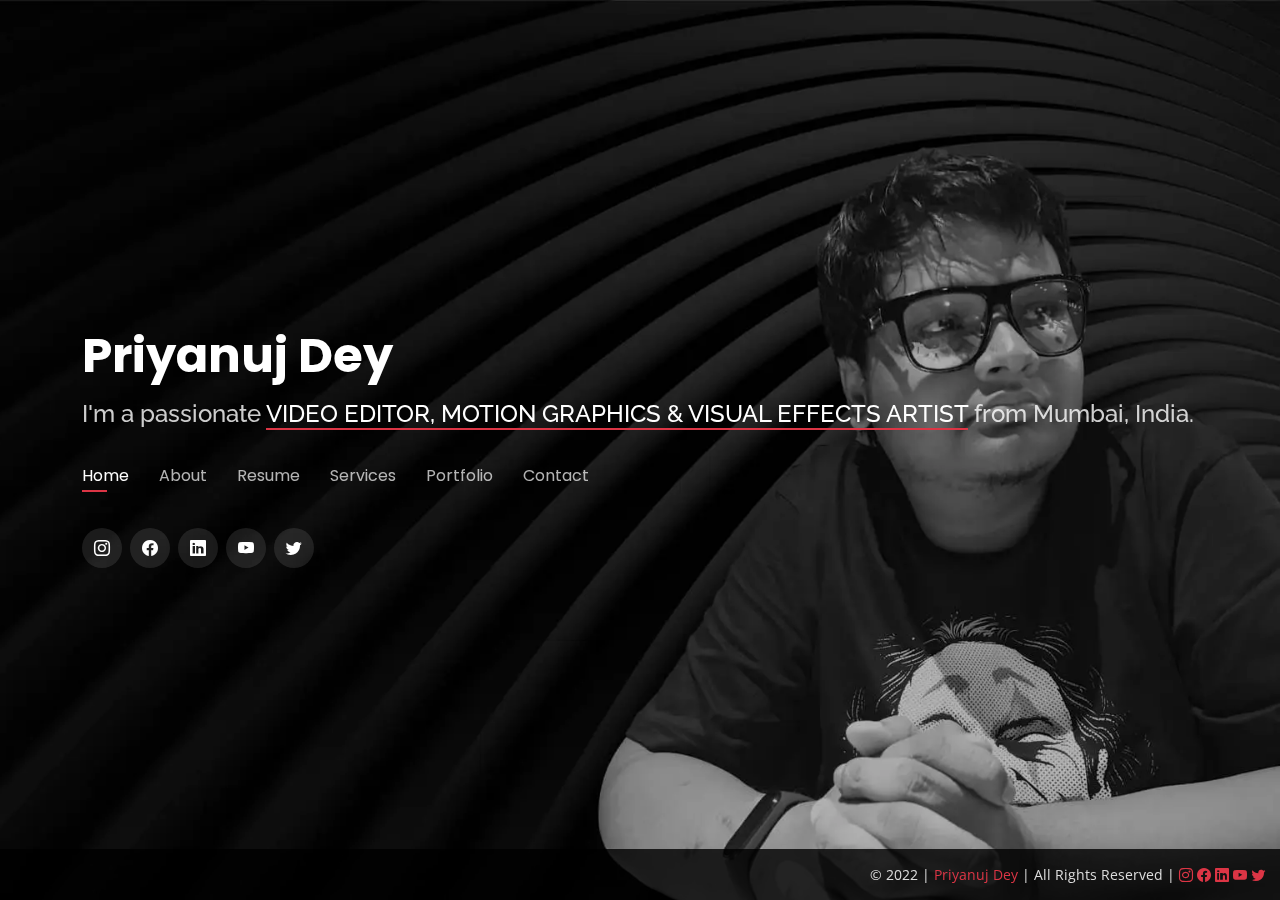
<file: index.html>
<!DOCTYPE html>
<html lang="en">

<head>

    <!-- Google Tag Manager -->
    <script>
        (function(w, d, s, l, i) {
            w[l] = w[l] || [];
            w[l].push({
                'gtm.start': new Date().getTime(),
                event: 'gtm.js'
            });
            var f = d.getElementsByTagName(s)[0],
                j = d.createElement(s),
                dl = l != 'dataLayer' ? '&l=' + l : '';
            j.async = true;
            j.src =
                'https://www.googletagmanager.com/gtm.js?id=' + i + dl;
            f.parentNode.insertBefore(j, f);
        })(window, document, 'script', 'dataLayer', 'GTM-KPV267Z');
    </script>
    <!-- End Google Tag Manager -->



    <meta charset="utf-8">
    <meta content="width=device-width, initial-scale=1.0" name="viewport">

    <title>Priyanuj Dey | Portfolio</title>
    <meta content="A passionate Video Editor, VFX & GFX Artist based out of Mumbai, India. Available for freelance works!" name="description">
    <meta content="Priyanuj Dey, Portfolio, VFX, Editing, Video Editing, Motion Graphics, GFX, FX, 3D, Chroma, Freelance" name="keywords">
    <meta property="og:image" content="assets/img/favicon/ms-icon-310x310.png" />
    <meta property="og:title" content="Priyanuj Dey | Portfolio" />
    <meta property="og:description" content="A passionate Video Editor, VFX & GFX Artist based out of Mumbai, India. Available for freelance works!" />
    <meta property="og:url" content="https://priyanuj.com" />
    <meta name="googlebot" content="all">

    <!-- Favicons -->
    <!--<link href="assets/img/favicon.png" rel="icon">
  <link href="assets/img/apple-touch-icon.png" rel="apple-touch-icon">-->

    <link rel="apple-touch-icon" sizes="57x57" href="assets/img/favicon/apple-icon-57x57.png">
    <link rel="apple-touch-icon" sizes="60x60" href="assets/img/favicon/apple-icon-60x60.png">
    <link rel="apple-touch-icon" sizes="72x72" href="assets/img/favicon/apple-icon-72x72.png">
    <link rel="apple-touch-icon" sizes="76x76" href="assets/img/favicon/apple-icon-76x76.png">
    <link rel="apple-touch-icon" sizes="114x114" href="assets/img/favicon/apple-icon-114x114.png">
    <link rel="apple-touch-icon" sizes="120x120" href="assets/img/favicon/apple-icon-120x120.png">
    <link rel="apple-touch-icon" sizes="144x144" href="assets/img/favicon/apple-icon-144x144.png">
    <link rel="apple-touch-icon" sizes="152x152" href="assets/img/favicon/apple-icon-152x152.png">
    <link rel="apple-touch-icon" sizes="180x180" href="assets/img/favicon/apple-icon-180x180.png">
    <link rel="icon" type="image/png" sizes="192x192" href="assets/img/favicon/android-icon-192x192.png">
    <link rel="icon" type="image/png" sizes="32x32" href="assets/img/favicon/favicon-32x32.png">
    <link rel="icon" type="image/png" sizes="96x96" href="assets/img/favicon/favicon-96x96.png">
    <link rel="icon" type="image/png" sizes="16x16" href="assets/img/favicon/favicon-16x16.png">
    <link rel="manifest" href="manifest.json">
    <meta name="msapplication-TileColor" content="#ffffff">
    <meta name="msapplication-TileImage" content="assets/img/favicon/ms-icon-144x144.png">
    <meta name="theme-color" content="#ffffff">

    <!-- Google Fonts -->
    <link href="https://fonts.googleapis.com/css?family=Open+Sans:300,300i,400,400i,600,600i,700,700i|Raleway:300,300i,400,400i,500,500i,600,600i,700,700i|Poppins:300,300i,400,400i,500,500i,600,600i,700,700i" rel="stylesheet">

    <!-- Vendor CSS Files -->
    <link href="assets/vendor/bootstrap/css/bootstrap.min.css" rel="stylesheet">
    <link href="assets/vendor/bootstrap-icons/bootstrap-icons.css" rel="stylesheet">
    <link href="assets/vendor/boxicons/css/boxicons.min.css" rel="stylesheet">
    <link href="assets/vendor/glightbox/css/glightbox.min.css" rel="stylesheet">
    <link href="assets/vendor/remixicon/remixicon.css" rel="stylesheet">
    <link href="assets/vendor/swiper/swiper-bundle.min.css" rel="stylesheet">

    <!-- Template Main CSS File -->
    <link href="assets/css/style.min.css" rel="stylesheet">


    <!-- reCaptcha v3 -->
    <script src="https://www.google.com/recaptcha/api.js"></script>

    <script type="text/javascript">
        var onRecaptchaSuccess = function() {
          alert("grecaptcha is ready!");
        };
      </script>

</head>

<body>

    <!-- Google Tag Manager (noscript) -->
    <noscript><iframe src="https://www.googletagmanager.com/ns.html?id=GTM-KPV267Z"
    height="0" width="0" style="display:none;visibility:hidden"></iframe></noscript>
    <!-- End Google Tag Manager (noscript) -->

    <!-- ======= Header ======= -->
    <header id="header">
        <div class="container">

            <h1><a href="">Priyanuj Dey</a></h1>
            <!-- Uncomment below if you prefer to use an image logo -->
            <!--      <a href="index.html" class="mr-auto"><img src="assets/img/Logo-Horizontal.png" alt="" class="img-fluid"></a>-->
            <h2>I'm a passionate <span>VIDEO EDITOR, MOTION GRAPHICS &amp; VISUAL EFFECTS ARTIST</span> from Mumbai, India.</h2>

            <nav id="navbar" class="navbar">
                <ul>
                    <li><a class="nav-link active" href="#header">Home</a></li>
                    <li><a class="nav-link" href="#about">About</a></li>
                    <li><a class="nav-link" href="#resume">Resume</a></li>
                    <li><a class="nav-link" href="#services">Services</a></li>
                    <li><a class="nav-link" href="#portfolio">Portfolio</a></li>
                    <li><a class="nav-link" href="#contact">Contact</a></li>
                </ul>
                <i class="bi bi-list mobile-nav-toggle"></i>
            </nav>
            <!-- .navbar -->

            <div class="social-links">
                <a href="https://instagram.com/priynju" target="_blank" rel="nofollow" class="instagram"><i class="bi bi-instagram"></i></a>
                <a href="https://facebook.com/priyanujdey" target="_blank" rel="nofollow" class="facebook"><i class="bi bi-facebook"></i></a>
                <a href="https://linkedin.com/in/priyanujdey" target="_blank" rel="nofollow" class="linkedin"><i class="bi bi-linkedin"></i></a>
                <a href="https://www.youtube.com/channel/UCJdPIvjauYzhCCWzHMgpFRQ/" target="_blank" rel="nofollow" class="youtube"><i class="bi bi-youtube"></i> </a>
                <a href="https://twitter.com/priyanuj_dey" target="_blank" rel="nofollow" class="twitter"><i class="bi bi-twitter"></i></a>
            </div>

        </div>
    </header>
    <!-- End Header -->

    <!-- ======= About Section ======= -->
    <section id="about" class="about">

        <!-- ======= About Me ======= -->
        <div class="about-me container">

            <div class="section-title">
                <h2>About</h2>
                <p>Learn more about me</p>
            </div>

            <div class="row">
                <div class="col-lg-4" data-aos="fade-right">
                    <img src="assets/img/me.webp" class="img-fluid" alt="">
                </div>
                <div class="col-lg-8 pt-4 pt-lg-0 content" data-aos="fade-left">
                    <h3>Video Editor, Motion Graphics &amp; Visual Effects Artist</h3>
                    <p class="fst-italic">
                        I'm an experienced Video Editor, Motion Graphics &amp; Visual Effects artist adept in meeting client needs throughout the entirety of the process. Able to handle multiple projects simultaneously while providing the highest level of service, quality, and
                        creativity. Accustomed to working well with others and committed to meeting deadlines and adhering to project guidelines.
                    </p>
                    <div class="row">
                        <div class="col-lg-6">
                            <ul>
                                <li><i class="bi bi-chevron-right"></i> <strong>Birthday:</strong> <span>17 Dec 1999</span></li>
                                <li><i class="bi bi-chevron-right"></i> <strong>Website:</strong> <span><a href="">www.priyanuj.com</a></span></li>
                                


                                <form id="myForm">
                                    <!-- Your form fields go here -->
                                
                                    <!-- reCAPTCHA widget -->
                                    <div class="g-recaptcha" data-sitekey="6LdUK40UAAAAANiCap44P8avnkuJ5bHWrgrjYf7H" data-callback="onRecaptchaSuccess" data-action='submit'></div>
                                
                                    <!-- Hidden list item -->
                                
                                    <li><i class="bi bi-chevron-right"></i> <strong>Phone:</strong> <span><a href="tel:+919706186907">+91 97061 86907</a></span></li>
                                    
                                
                                    <!-- Your submit button or other form controls -->
                                  </form>
                            
                                
                                  <!-- JavaScript to handle reCAPTCHA callback -->
                                  <script>
                                    function onRecaptchaSuccess() {
                                      // Show the list item when reCAPTCHA is successfully completed
                                      document.getElementById('myList').style.display = 'block';
                                    }
                                  </script>
                                



                                
                                <!-- <li><i class="bi bi-chevron-right"></i> <strong>Phone:</strong> <span><a href="tel:+919706186907">+91 97061 86907</a></span></li> -->
                                <li><i class="bi bi-chevron-right"></i> <strong>City:</strong> <span>Mumbai, India</span></li>
                            </ul>
                        </div>
                        <div class="col-lg-6">
                            <ul>
                                <li><i class="bi bi-chevron-right"></i> <strong>Age:</strong> <span>23</span></li>
                                <li><i class="bi bi-chevron-right"></i> <strong>Degree:</strong> <span>Bachelor's in Filmmaking</span></li>
                                <li><i class="bi bi-chevron-right"></i> <strong>Email:</strong> <span><a href="mailto:contact@priyanuj.com">contact@priyanuj.com</a></span></li>
                                <li><i class="bi bi-chevron-right"></i> <strong>Freelance:</strong> <span>Available</span></li>
                            </ul>
                        </div>
                    </div>
                    <p>
                        I have been working in the media field for at least 4 years now. I have been a part of numerous projects in both fiction as well as non-fiction genres.
                    </p>

                    <h3>
                        Follow me on Social Media!
                    </h3>

                    <div class="social_small">
                        <a href="https://instagram.com/priynju" target="_blank" rel="nofollow" class="instagram"><i class="bi bi-instagram" style="font-size: 1.5em; "></i></a> &nbsp;
                        <a href="https://facebook.com/priyanujdey" target="_blank" rel="nofollow" class="facebook"><i class="bi bi-facebook" style="font-size: 1.5em;  "></i> </a> &nbsp;
                        <a href="https://linkedin.com/in/priyanujdey" target="_blank" rel="nofollow" class="linkedin"><i class="bi bi-linkedin" style="font-size: 1.5em; "></i> </a> &nbsp;
                        <a href="https://www.youtube.com/channel/UCJdPIvjauYzhCCWzHMgpFRQ/" target="_blank" rel="nofollow" class="youtube"><i class="bi bi-youtube" style="font-size: 1.5em; "></i> </a> &nbsp;
                        <a href="https://twitter.com/priyanuj_dey" target="_blank" rel="nofollow" class="twitter"><i class="bi bi-twitter" style="font-size: 1.5em; "></i></a>
                    </div>
                </div>
            </div>

        </div>
        <!-- End About Me -->

        <!-- ======= Counts ======= -->
        <div class="counts container">

            <div class="row">

                <div class="col-lg-3 col-md-6">
                    <div class="count-box">
                        <i class="bi bi-emoji-smile"></i>
                        <span data-purecounter-start="0" data-purecounter-end="10" data-purecounter-duration="1" class="purecounter">10</span>
                        <p>Happy Clients</p>
                    </div>
                </div>

                <div class="col-lg-3 col-md-6 mt-5 mt-md-0">
                    <div class="count-box">
                        <i class="bi bi-journal-richtext"></i>
                        <span data-purecounter-start="0" data-purecounter-end="15" data-purecounter-duration="1" class="purecounter">15</span>
                        <p>Projects</p>
                    </div>
                </div>

                <div class="col-lg-3 col-md-6 mt-5 mt-lg-0">
                    <div class="count-box">
                        <i class="bi bi-headset"></i>
                        <span data-purecounter-start="0" data-purecounter-end="250" data-purecounter-duration="1" class="purecounter">250</span>
                        <p>Hours Of Support</p>
                    </div>
                </div>

                <div class="col-lg-3 col-md-6 mt-5 mt-lg-0">
                    <div class="count-box">
                        <i class="bi bi-award"></i>
                        <span data-purecounter-start="0" data-purecounter-end="7" data-purecounter-duration="1" class="purecounter">7</span>
                        <p>Brands</p>
                    </div>
                </div>

            </div>

        </div>
        <!-- End Counts -->

        <!-- ======= Skills  ======= -->
        <div class="skills container">

            <div class="section-title">
                <h2>Skills</h2>
            </div>

            <div class="row skills-content">

                <div class="col-lg-6">

                    <div class="progress">
                        <span class="skill">Adobe Premiere Pro <i class="val">90%</i></span>
                        <div class="progress-bar-wrap">
                            <div class="progress-bar" role="progressbar" aria-valuenow="90" aria-valuemin="0" aria-valuemax="100"></div>
                        </div>
                    </div>

                    <div class="progress">
                        <span class="skill">Adobe Photoshop <i class="val">90%</i></span>
                        <div class="progress-bar-wrap">
                            <div class="progress-bar" role="progressbar" aria-valuenow="90" aria-valuemin="0" aria-valuemax="100"></div>
                        </div>
                    </div>

                    <div class="progress">
                        <span class="skill">Adobe After Effects <i class="val">75%</i></span>
                        <div class="progress-bar-wrap">
                            <div class="progress-bar" role="progressbar" aria-valuenow="75" aria-valuemin="0" aria-valuemax="100"></div>
                        </div>
                    </div>

                    <div class="progress">
                        <span class="skill">Nuke <i class="val">50%</i></span>
                        <div class="progress-bar-wrap">
                            <div class="progress-bar" role="progressbar" aria-valuenow="50" aria-valuemin="0" aria-valuemax="100"></div>
                        </div>
                    </div>

                </div>

                <div class="col-lg-6">

                    <div class="progress">
                        <span class="skill">Tracking &amp; Matchmove <i class="val">75%</i></span>
                        <div class="progress-bar-wrap">
                            <div class="progress-bar" role="progressbar" aria-valuenow="75" aria-valuemin="0" aria-valuemax="100"></div>
                        </div>
                    </div>

                    <div class="progress">
                        <span class="skill">Houdini FX <i class="val">50%</i></span>
                        <div class="progress-bar-wrap">
                            <div class="progress-bar" role="progressbar" aria-valuenow="50" aria-valuemin="0" aria-valuemax="100"></div>
                        </div>
                    </div>

                    <div class="progress">
                        <span class="skill">Adobe Illustrator <i class="val">65%</i></span>
                        <div class="progress-bar-wrap">
                            <div class="progress-bar" role="progressbar" aria-valuenow="65" aria-valuemin="0" aria-valuemax="100"></div>
                        </div>
                    </div>

                    <div class="progress">
                        <span class="skill">Graphic Design <i class="val">65%</i></span>
                        <div class="progress-bar-wrap">
                            <div class="progress-bar" role="progressbar" aria-valuenow="65" aria-valuemin="0" aria-valuemax="100"></div>
                        </div>
                    </div>

                </div>

            </div>

        </div>
        <!-- End Skills -->

        <!-- ======= Interests ======= -->
        <div class="interests container">

            <div class="section-title">
                <h2>Interests</h2>
            </div>

            <div class="row">
                <div class="col-lg-3 col-md-4">
                    <div class="icon-box">
                        <i class="ri-code-s-slash-line" style="color: #ffbb2c;"></i>
                        <h3>Coding</h3>
                    </div>
                </div>
                <div class="col-lg-3 col-md-4 mt-4 mt-md-0">
                    <div class="icon-box">
                        <i class="ri-knife-line" style="color: #5578ff;"></i>
                        <h3>Cooking</h3>
                    </div>
                </div>
                <div class="col-lg-3 col-md-4 mt-4 mt-md-0">
                    <div class="icon-box">
                        <i class="ri-motorbike-line" style="color: #e80368;"></i>
                        <h3>Motorcycle Riding</h3>
                    </div>
                </div>
                <div class="col-lg-3 col-md-4 mt-4 mt-lg-0">
                    <div class="icon-box">
                        <i class="ri-gamepad-line" style="color: #e361ff;"></i>
                        <h3>Gaming</h3>
                    </div>
                </div>
            </div>

            <!-- End Interests -->

            <!-- ======= Testimonials ======= -->

            <!--	  
	<div class="testimonials container">

      <div class="section-title">
        <h2>Testimonials</h2>
      </div>

      <div class="testimonials-slider swiper" data-aos="fade-up" data-aos-delay="100">
        <div class="swiper-wrapper">

          <div class="swiper-slide">
            <div class="testimonial-item">
              <p>
                <i class="bx bxs-quote-alt-left quote-icon-left"></i>
                Proin iaculis purus consequat sem cure digni ssim donec porttitora entum suscipit rhoncus. Accusantium quam, ultricies eget id, aliquam eget nibh et. Maecen aliquam, risus at semper.
                <i class="bx bxs-quote-alt-right quote-icon-right"></i>
              </p>
              <img src="assets/img/testimonials/testimonials-1.jpg" class="testimonial-img" alt="">
              <h3>Saul Goodman</h3>
              <h4>Ceo &amp; Founder</h4>
            </div>

          </div>
<!-- End testimonial item -->
            <!--
          <div class="swiper-slide">
            <div class="testimonial-item">
              <p>
                <i class="bx bxs-quote-alt-left quote-icon-left"></i>
                Export tempor illum tamen malis malis eram quae irure esse labore quem cillum quid cillum eram malis quorum velit fore eram velit sunt aliqua noster fugiat irure amet legam anim culpa.
                <i class="bx bxs-quote-alt-right quote-icon-right"></i>
              </p>
              <img src="assets/img/testimonials/testimonials-2.jpg" class="testimonial-img" alt="">
              <h3>Sara Wilsson</h3>
              <h4>Designer</h4>
            </div>
          </div>
<!-- End testimonial item -->

            <!--	  
          <div class="swiper-slide">
            <div class="testimonial-item">
              <p>
                <i class="bx bxs-quote-alt-left quote-icon-left"></i>
                Enim nisi quem export duis labore cillum quae magna enim sint quorum nulla quem veniam duis minim tempor labore quem eram duis noster aute amet eram fore quis sint minim.
                <i class="bx bxs-quote-alt-right quote-icon-right"></i>
              </p>
              <img src="assets/img/testimonials/testimonials-3.jpg" class="testimonial-img" alt="">
              <h3>Jena Karlis</h3>
              <h4>Store Owner</h4>
            </div>
          </div>
<!-- End testimonial item -->

            <!--	  
          <div class="swiper-slide">
            <div class="testimonial-item">
              <p>
                <i class="bx bxs-quote-alt-left quote-icon-left"></i>
                Fugiat enim eram quae cillum dolore dolor amet nulla culpa multos export minim fugiat minim velit minim dolor enim duis veniam ipsum anim magna sunt elit fore quem dolore labore illum veniam.
                <i class="bx bxs-quote-alt-right quote-icon-right"></i>
              </p>
              <img src="assets/img/testimonials/testimonials-4.jpg" class="testimonial-img" alt="">
              <h3>Matt Brandon</h3>
              <h4>Freelancer</h4>
            </div>
          </div>
<!-- End testimonial item -->

            <!--		
          <div class="swiper-slide">
            <div class="testimonial-item">
              <p>
                <i class="bx bxs-quote-alt-left quote-icon-left"></i>
                Quis quorum aliqua sint quem legam fore sunt eram irure aliqua veniam tempor noster veniam enim culpa labore duis sunt culpa nulla illum cillum fugiat legam esse veniam culpa fore nisi cillum quid.
                <i class="bx bxs-quote-alt-right quote-icon-right"></i>
              </p>
              <img src="assets/img/testimonials/testimonials-5.jpg" class="testimonial-img" alt="">
              <h3>John Larson</h3>
              <h4>Entrepreneur</h4>
            </div>
          </div>
<!-- End testimonial item -->

            <!--	  
        </div>
        <div class="swiper-pagination"></div>
      </div>

      <div class="owl-carousel testimonials-carousel">

      </div>
-->
            <!-- End Testimonials  -->

        </div>

    </section>
    <!-- End About Section -->

    <!-- ======= Resume Section ======= -->
    <section id="resume" class="resume">
        <div class="container">

            <div class="section-title">
                <h2>Resume</h2>
                <p>Check My Resume</p>
            </div>

            <div class="row">
                <div class="col-lg-6">
                    <h3 class="resume-title">Sumary</h3>
                    <div class="resume-item pb-0">
                        <h4>About</h4>
                        <p><em>Innovative and deadline-driven Media Artist with 4+ years of experience in editing and creating eye-catching motion graphics and FX stuffs for digital media from initial concept to final, polished deliverable.</em></p>
                        <p>
                            <ul>
                                <li>Goregaon East, Mumbai, IN</li>
                                <li><a href="tel:+919706186907">+91 97061 86907</a></li>
                                <li><a href="mailto:priyanujdey@live.com">priyanujdey@live.com</a></li>
                            </ul>
                        </p>
                    </div>

                    <h3 class="resume-title">Education</h3>
                    <div class="resume-item">
                        <h4>Bachelor's in Filmmaking</h4>
                        <h5>2017 - 2020</h5>
                        <p><em>Whistling Woods International, Mumbai, MH, India</em></p>
                        <p>Pursued and completed a Bachelor's Degree in Filmmaking course with a specialization in Visual Effects with First Class Grades.</p>
                    </div>
                    <div class="resume-item">
                        <h4>Senior Secondary School Degree</h4>
                        <h5>2015 - 2017</h5>
                        <p><em>Kokrajhar Government College, Kokrajhar, AS, India</em></p>
                        <p>Graduated Higher Secondary School in Science Stream with First Class Marks.</p>
                    </div>
                </div>

                <div class="col-lg-6">
                    <h3 class="resume-title">Professional Experience</h3>
                    <div class="resume-item">
                        <h4>Associate Video Editor</h4>
                        <h5>06, 2022 - Present | Full-Time</h5>
                        <p><em><b>QAD</b>, Mumbai, MH, India&nbsp;</em></p>
                        <p>
                            <ul>
                                <li>Developed the initial plan to produce Product Walk-Through Videos for the company's products.</li>
                            </ul>
                        </p>
                    </div>
                    <div class="resume-item">
                        <h4>Video Editor &amp; Motion Graphics Artist</h4>
                        <h5>01, 2021 - 05, 2022 | Full-Time</h5>
                        <p><em><b>Fitpage</b>, Mumbai, MH, India&nbsp;</em></p>
                        <p>
                            <ul>
                                <li>Developed an initial plan for the brand's Youtube presence.</li>
                                <li>Handled all in-house media productions.</li>
                                <li>Curated plans and pipelines for all in-house video productions.</li>
                                <li>Produced and Edited 50+ workout videos &amp; 200+ Youtube Explainers.</li>
                            </ul>
                        </p>
                    </div>
                    <div class="resume-item">
                        <h4>Visual Effects Artist</h4>
                        <h5>08, 2019 - Present | Part-Time</h5>
                        <p><em><b>Karkhana Studios</b>, Mumbai, MH, India&nbsp;</em></p>
                        <p>
                            <ul>
                                <li>Works as an in-house Visual Effects Specialist.</li>
                            </ul>
                        </p>
                    </div>
                </div>

                <div class="col-lg-6">
                    <h3 class="resume-title">Download PDF</h3>
                    <div class="resume-item">
                        <h5><a href="assets/Priyanuj-Dey-Resume-June-2022.pdf" target="_blank" rel="nofollow" download="Priyanuj-Dey-Resume">Download PDF</a></h5>
                    </div>
                </div>
            </div>

        </div>
    </section>
    <!-- End Resume Section -->

    <!-- ======= Services Section ======= -->
    <section id="services" class="services">
        <div class="container">

            <div class="section-title">
                <h2>Services</h2>
                <p>My Services</p>
            </div>

            <div class="row" a>
                <div class="col-lg-4 col-md-6 d-flex align-items-stretch">
                    <div class="icon-box">
                        <div class="icon"><i class="bx bx-video"></i></div>
                        <h4><a>Video Editing</a></h4>
                        <p>From youtube videos to documentaries, promo for your online course to workout videos, you can get it all here.</p>
                    </div>
                </div>

                <div class="col-lg-4 col-md-6 d-flex align-items-stretch mt-4 mt-md-0">
                    <div class="icon-box">
                        <div class="icon"><i class="bx bx-pen"></i></div>
                        <h4><a>Motion Graphics</a></h4>
                        <p>Custom supers, infographics, explainers, and also presets for Adobe Premiere Pro, I do it all.</p>
                    </div>
                </div>

                <div class="col-lg-4 col-md-6 d-flex align-items-stretch mt-4 mt-md-0">
                    <div class="icon-box">
                        <div class="icon"><i class="bx bx-camera"></i></div>
                        <h4><a>Mobile App Promo</a></h4>
                        <p>Create breathtaking mobile application promo videos to grab more customers.</p>
                    </div>
                </div>

                <div class="col-lg-4 col-md-6 d-flex align-items-stretch mt-4 mt-lg-0">
                    <div class="icon-box">
                        <div class="icon"><i class="bx bx-color-fill"></i></div>
                        <h4><a>Logo Animation</a></h4>
                        <p>Get beautiful custom logo animation made for your brand.</p>
                    </div>
                </div>

                <div class="col-lg-4 col-md-6 d-flex align-items-stretch mt-4">
                    <div class="icon-box">
                        <div class="icon"><i class="bx bx-world"></i></div>
                        <h4><a>VFX</a></h4>
                        <p>Need FX for your new short film? Connect with me now!</p>
                    </div>
                </div>


                <div class="col-lg-4 col-md-6 d-flex align-items-stretch mt-4">
                    <div class="icon-box">
                        <div class="icon"><i class="bx bx-video-recording"></i></div>
                        <h4><a>Videography</a></h4>
                        <p>Various video shoots for corporates and short-films. Adept in Sony A7 series of cameras.</p>
                    </div>
                </div>


                <div class="col-lg-4 col-md-6 d-flex align-items-stretch mt-4">
                    <div class="icon-box">
                        <div class="icon"><i class="bx bx-camera"></i></div>
                        <h4><a>Photography</a></h4>
                        <p>Portfolio Shoot, Running/Sports Photography, Portrait Shoot, Product Shoot, etc</p>
                    </div>
                </div>


                <div class="col-lg-4 col-md-6 d-flex align-items-stretch mt-4">
                    <div class="icon-box">
                        <div class="icon"><i class="bx bx-desktop"></i></div>
                        <h4><a>Website Design</a></h4>
                        <p>Static websites like Portfolio, Landing Page, Digital Visiting Cards, etc</p>
                    </div>
                </div>

                <div class="col-lg-4 col-md-6 d-flex align-items-stretch mt-4">
                    <div class="icon-box">
                        <div class="icon"><i class="bx bx-slideshow"></i></div>
                        <h4><a>Chroma Replacement</a></h4>
                        <p>Chroma Keying, BG Replacement, Mirror Replacemnt etc</p>
                    </div>
                </div>


            </div>

        </div>
    </section>
    <!-- End Services Section -->

    <!-- ======= Portfolio Section ======= -->
    <section id="portfolio" class="portfolio">
        <div class="container">

            <div class="section-title">
                <h2>Portfolio</h2>
                <p>My Works</p>
                <h1>This page is still under construction!!</h1>
                <p>You can check them <a href="https://docs.google.com/document/d/1Ngqy7T9PFpZqaT4lGsoyFJ05LdpbZLkQzzmcuykLBzg/edit?usp=drivesdk" target="_blank">here</a></p>
                <br>
            </div>

            <div class="row">
                <div class="col-lg-12 d-flex justify-content-center">
                    <ul id="portfolio-flters">
                        <li data-filter="*" class="filter-active">All</li>
                        <li data-filter=".filter-video">Video Editing</li>
                        <li data-filter=".filter-mg">Motion Graphics</li>
                        <li data-filter=".filter-vfx">Visual Effects</li>
                        <li data-filter=".filter-web">Website Design</li>
                        <li data-filter=".filter-oth">Others</li>
                    </ul>
                </div>
            </div>

            <div class="row portfolio-container">

                <div class="col-lg-4 col-md-6 portfolio-item filter-mg">
                    <div class="portfolio-wrap">
                        <img src="assets/img/portfolio/typography-animated.webp" class="img-fluid" alt="">
                        <div class="portfolio-info">
                            <h4>Motion Graphics</h4>
                            <p>Typography</p>
                            <div class="portfolio-links">
                                <!-- <a href="assets/img/portfolio/portfolio-1.webp" data-gallery="portfolioGallery" class="portfolio-lightbox" title="Liquid Text"><i class="bx bx-plus"></i></a> -->
                                <a href="portfolio-typography.html" data-gallery="portfolioDetailsGallery" data-glightbox="type: external" class="portfolio-details-lightbox" title="View more"><i class="bx bx-link"></i></a>
                            </div>
                        </div>
                    </div>
                </div>

                <div class="col-lg-4 col-md-6 portfolio-item filter-video filter-mg">
                    <div class="portfolio-wrap">
                        <img src="assets/img/portfolio/CLP-Promo-animated.webp" class="img-fluid" alt="">
                        <div class="portfolio-info">
                            <h4>Video Editing, Motion Graphics</h4>
                            <p>Course Promo Video</p>
                            <div class="portfolio-links">
                                <!-- <a href="assets/vid/amar.mp4" data-gallery="portfolioGallery" class="portfolio-lightbox" title="Web 3"><i class="bx bx-plus"></i></a> -->
                                <a href="portfolio-courseleap-1.html" data-gallery="portfolioDetailsGallery" data-glightbox="type: external" class="portfolio-details-lightbox" title="Portfolio Details"><i class="bx bx-link"></i></a>
                            </div>
                        </div>
                    </div>
                </div>

                <div class="col-lg-4 col-md-6 portfolio-item filter-vfx">
                    <div class="portfolio-wrap">
                        <img src="assets/img/portfolio/VFX-Works-animated.webp" class="img-fluid" alt="">
                        <div class="portfolio-info">
                            <h4>Visual Effects</h4>
                            <p>FX, Compositing, Chroma</p>
                            <div class="portfolio-links">
                                <!-- <a href="assets/img/portfolio/portfolio-3.webp" data-gallery="portfolioGallery" class="portfolio-lightbox" title="App 2"><i class="bx bx-plus"></i></a> -->
                                <a href="portfolio-vfx.html" data-gallery="portfolioDetailsGallery" data-glightbox="type: external" class="portfolio-details-lightbox" title="Portfolio Details"><i class="bx bx-link"></i></a>
                            </div>
                        </div>
                    </div>
                </div>

                <div class="col-lg-4 col-md-6 portfolio-item filter-video">
                    <div class="portfolio-wrap">
                        <img src="assets/img/portfolio/video-editing-animated.webp" class="img-fluid" alt="">
                        <div class="portfolio-info">
                            <h4>Video Editing</h4>
                            <p>Multiple video editing and motion graphics projects.</p>
                            <div class="portfolio-links">
                                <!-- <a href="assets/img/portfolio/portfolio-4.webp" data-gallery="portfolioGallery" class="portfolio-lightbox" title="Card 2"><i class="bx bx-plus"></i></a> -->
                                <a href="portfolio-video-editing.html" data-gallery="portfolioDetailsGallery" data-glightbox="type: external" class="portfolio-details-lightbox" title="Portfolio Details"><i class="bx bx-link"></i></a>
                            </div>
                        </div>
                    </div>
                </div>

                <div class="col-lg-4 col-md-6 portfolio-item filter-web">
                    <div class="portfolio-wrap">
                        <img src="assets/img/portfolio/portfolio-5.webp" class="img-fluid" alt="">
                        <div class="portfolio-info">
                            <h4>Web 2</h4>
                            <p>Web</p>
                            <div class="portfolio-links">
                                <a href="assets/img/portfolio/portfolio-5.webp" data-gallery="portfolioGallery" class="portfolio-lightbox" title="Web 2"><i class="bx bx-plus"></i></a>
                                <a href="portfolio-details.html" data-gallery="portfolioDetailsGallery" data-glightbox="type: external" class="portfolio-details-lightbox" title="Portfolio Details"><i class="bx bx-link"></i></a>
                            </div>
                        </div>
                    </div>
                </div>

                <div class="col-lg-4 col-md-6 portfolio-item filter-video">
                    <div class="portfolio-wrap">
                        <img src="assets/img/portfolio/portfolio-6.webp" class="img-fluid" alt="">
                        <div class="portfolio-info">
                            <h4>App 3</h4>
                            <p>App</p>
                            <div class="portfolio-links">
                                <a href="assets/img/portfolio/portfolio-6.webp" data-gallery="portfolioGallery" class="portfolio-lightbox" title="App 3"><i class="bx bx-plus"></i></a>
                                <a href="portfolio-details.html" data-gallery="portfolioDetailsGallery" data-glightbox="type: external" class="portfolio-details-lightbox" title="Portfolio Details"><i class="bx bx-link"></i></a>
                            </div>
                        </div>
                    </div>
                </div>

                <div class="col-lg-4 col-md-6 portfolio-item filter-card">
                    <div class="portfolio-wrap">
                        <img src="assets/img/portfolio/portfolio-7.webp" class="img-fluid" alt="">
                        <div class="portfolio-info">
                            <h4>Card 1</h4>
                            <p>Card</p>
                            <div class="portfolio-links">
                                <a href="assets/img/portfolio/portfolio-7.webp" data-gallery="portfolioGallery" class="portfolio-lightbox" title="Card 1"><i class="bx bx-plus"></i></a>
                                <a href="portfolio-details.html" data-gallery="portfolioDetailsGallery" data-glightbox="type: external" class="portfolio-details-lightbox" title="Portfolio Details"><i class="bx bx-link"></i></a>
                            </div>
                        </div>
                    </div>
                </div>

                <div class="col-lg-4 col-md-6 portfolio-item filter-card">
                    <div class="portfolio-wrap">
                        <img src="assets/img/portfolio/portfolio-8.webp" class="img-fluid" alt="">
                        <div class="portfolio-info">
                            <h4>Card 3</h4>
                            <p>Card</p>
                            <div class="portfolio-links">
                                <a href="assets/img/portfolio/portfolio-8.webp" data-gallery="portfolioGallery" class="portfolio-lightbox" title="Card 3"><i class="bx bx-plus"></i></a>
                                <a href="portfolio-details.html" data-gallery="portfolioDetailsGallery" data-glightbox="type: external" class="portfolio-details-lightbox" title="Portfolio Details"><i class="bx bx-link"></i></a>
                            </div>
                        </div>
                    </div>
                </div>

                <div class="col-lg-4 col-md-6 portfolio-item filter-web">
                    <div class="portfolio-wrap">
                        <img src="assets/img/portfolio/portfolio-9.webp" class="img-fluid" alt="">
                        <div class="portfolio-info">
                            <h4>Web 3</h4>
                            <p>Web</p>
                            <div class="portfolio-links">
                                <a href="assets/img/portfolio/portfolio-9.webp" data-gallery="portfolioGallery" class="portfolio-lightbox" title="Web 3"><i class="bx bx-plus"></i></a>
                                <a href="portfolio-details.html" data-gallery="portfolioDetailsGallery" data-glightbox="type: external" class="portfolio-details-lightbox" title="Portfolio Details"><i class="bx bx-link"></i></a>
                            </div>
                        </div>
                    </div>
                </div>

            </div>

        </div>
    </section>
    <!-- End Portfolio Section -->

    <!-- ======= Contact Section ======= -->
    <section id="contact" class="contact">
        <div class="container">

            <div class="section-title">
                <h2>Contact</h2>
                <p>Contact Me</p>
            </div>

            <div class="row mt-2">

                <div class="col-md-6 d-flex align-items-stretch">
                    <div class="info-box">
                        <i class="bx bx-map"></i>
                        <h3>My Address</h3>
                        <p>Gokuldham Colony, Goregaon East, Mumbai, MH, India - 400063</p>
                    </div>
                </div>

                <div class="col-md-6 mt-4 mt-md-0 d-flex align-items-stretch">
                    <div class="info-box">
                        <i class="bx bx-share-alt"></i>
                        <h3>Social Profiles</h3>
                        <div class="social-links">
                            <a href="https://instagram.com/priynju" target="_blank" rel="nofollow" class="instagram"><i class="bi bi-instagram"></i></a>
                            <a href="https://facebook.com/priyanujdey" target="_blank" rel="nofollow" class="facebook"><i class="bi bi-facebook"></i></a>
                            <a href="https://linkedin.com/in/priyanujdey" target="_blank" rel="nofollow" class="linkedin"><i class="bi bi-linkedin"></i></a>
                            <a href="https://twitter.com/priyanuj_dey" target="_blank" rel="nofollow" class="twitter"><i class="bi bi-twitter"></i></a>
                            <!--          <a href="#" class="google-plus"><i class="bi bi-skype"></i></a>-->
                        </div>
                    </div>
                </div>

                <div class="col-md-6 mt-4 d-flex align-items-stretch">
                    <div class="info-box">
                        <i class="bx bx-envelope"></i>
                        <h3>Email Me</h3>
                        <p><a href="mailto:contact@priyanuj.com">contact@priyanuj.com</a></p>
                    </div>
                </div>
                <div class="col-md-6 mt-4 d-flex align-items-stretch">
                    <div class="info-box">
                        <i class="bx bx-phone-call"></i>
                        <h3>Call Me</h3>
                        <div class="g-recaptcha" data-sitekey="6LdEGlEpAAAAAPPC4veDmdXIUZPcD_XTEJyspwzM" data-callback="onRecaptchaSuccess" data-action='submit'>
                            <li><i class="bi bi-chevron-right"></i> <strong>Phone:</strong> <span><a href="tel:+919706186907">+91 97061 86907</a></span></li>
                        </div>
                        <!-- <p><a href="tel:+919706186907">+91 97061 86907</a></p> -->
                    </div>
                </div>
            </div>

            <!--		
      <form action="forms/contact.php" method="post" role="form" class="php-email-form mt-4">
        <div class="row">
          <div class="col-md-6 form-group">
            <input type="text" name="name" class="form-control" id="name" placeholder="Your Name" required>
          </div>
          <div class="col-md-6 form-group mt-3 mt-md-0">
            <input type="email" class="form-control" name="email" id="email" placeholder="Your Email" required>
          </div>
        </div>
        <div class="form-group mt-3">
          <input type="text" class="form-control" name="subject" id="subject" placeholder="Subject" required>
        </div>
        <div class="form-group mt-3">
          <textarea class="form-control" name="message" rows="5" placeholder="Message" required></textarea>
        </div>
        <div class="my-3">
          <div class="loading">Loading</div>
          <div class="error-message"></div>
          <div class="sent-message">Your message has been sent. Thank you!</div>
        </div>
        <div class="text-center"><button type="submit">Send Message</button></div>
      </form>
-->
        </div>
    </section>
    <!-- End Contact Section -->

    <!-- Credits Section -->



    <div class="credits">

        © 2022 | <a href="index.html">Priyanuj Dey</a> | All Rights Reserved |

        <a href="https://instagram.com/priynju" target="_blank" rel="nofollow" class="instagram"><i class="bi bi-instagram"></i></a>
        <a href="https://facebook.com/priyanujdey" target="_blank" rel="nofollow" class="facebook"><i class="bi bi-facebook"></i></a>
        <a href="https://linkedin.com/in/priyanujdey" target="_blank" rel="nofollow" class="linkedin"><i class="bi bi-linkedin"></i></a>
        <a href="https://www.youtube.com/channel/UCJdPIvjauYzhCCWzHMgpFRQ/" target="_blank" rel="nofollow" class="youtube"><i class="bi bi-youtube"></i></a>
        <a href="https://twitter.com/priyanuj_dey" target="_blank" rel="nofollow" class="twitter"><i class="bi bi-twitter"></i></a>
    </div>



    <!-- Vendor JS Files -->
    <script src="assets/vendor/purecounter/purecounter.js"></script>
    <script src="assets/vendor/bootstrap/js/bootstrap.bundle.min.js"></script>
    <script src="assets/vendor/glightbox/js/glightbox.min.js"></script>
    <script src="assets/vendor/isotope-layout/isotope.pkgd.min.js"></script>
    <script src="assets/vendor/swiper/swiper-bundle.min.js"></script>
    <script src="assets/vendor/waypoints/noframework.waypoints.js"></script>

    <!-- Template Main JS File -->
    <script src="assets/js/main.js"></script>

</body>

</html>
</file>
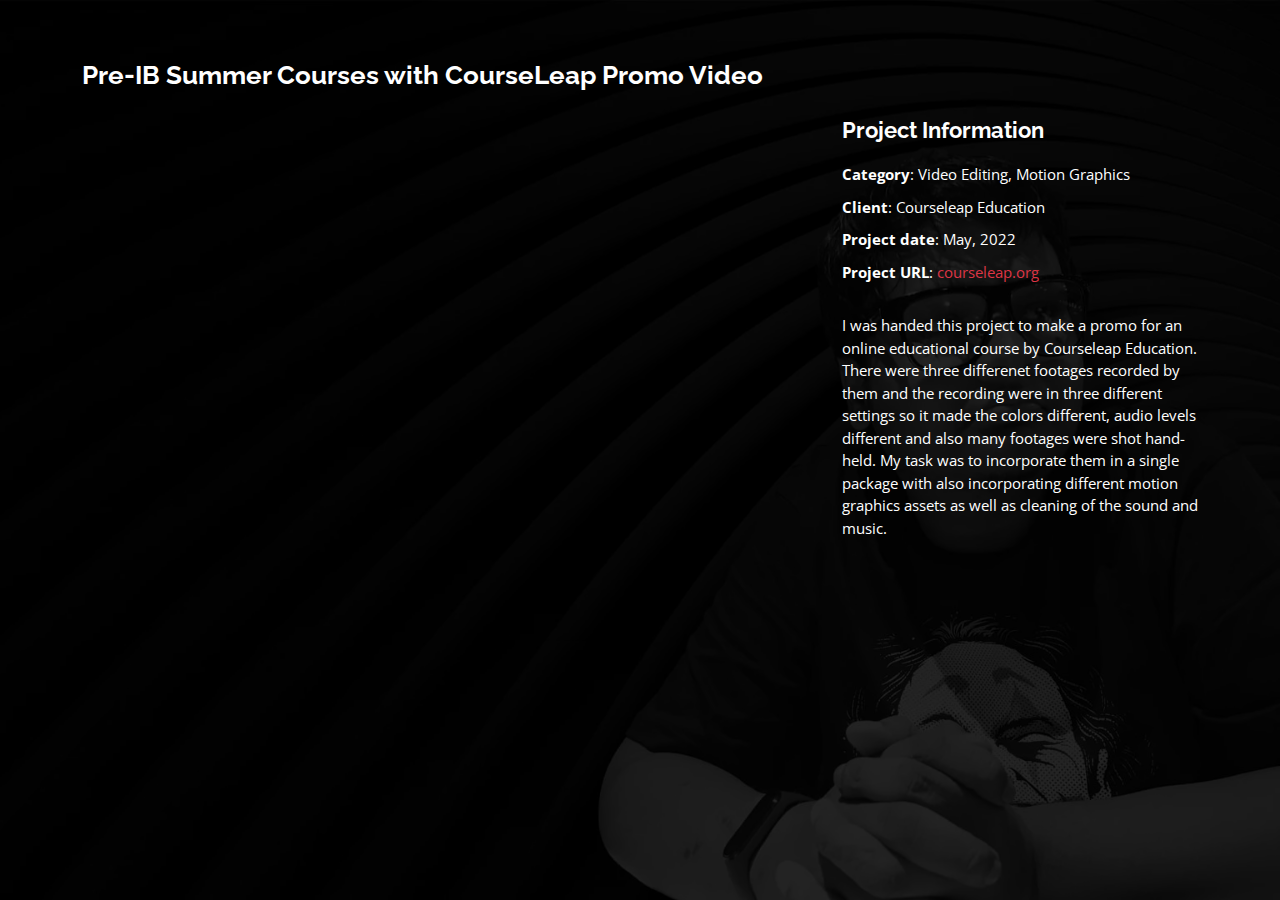
<file: portfolio-courseleap-1.html>
<!DOCTYPE html>
<html lang="en">

<head>
    <!-- Google Tag Manager -->
    <script>
        (function(w, d, s, l, i) {
            w[l] = w[l] || [];
            w[l].push({
                'gtm.start': new Date().getTime(),
                event: 'gtm.js'
            });
            var f = d.getElementsByTagName(s)[0],
                j = d.createElement(s),
                dl = l != 'dataLayer' ? '&l=' + l : '';
            j.async = true;
            j.src =
                'https://www.googletagmanager.com/gtm.js?id=' + i + dl;
            f.parentNode.insertBefore(j, f);
        })(window, document, 'script', 'dataLayer', 'GTM-KPV267Z');
    </script>
    <!-- End Google Tag Manager -->



    <meta charset="utf-8">
    <meta content="width=device-width, initial-scale=1.0" name="viewport">

    <title>Priyanuj Dey | Portfolio</title>
    <meta content="A passionate Video Editor, VFX & GFX Artist based out of Mumbai, India. Available for freelance works!" name="description">
    <meta content="Priyanuj Dey, Portfolio, VFX, Editing, Video Editing, Motion Graphics, GFX, FX, 3D, Chroma, Freelance" name="keywords">
    <meta property="og:image" content="assets/img/favicon/ms-icon-310x310.png" />
    <meta property="og:title" content="Priyanuj Dey | Portfolio" />
    <meta property="og:description" content="A passionate Video Editor, VFX & GFX Artist based out of Mumbai, India. Available for freelance works!" />
    <meta property="og:url" content="https://priyanuj.com" />

    <!-- Favicons -->
    <!--<link href="assets/img/favicon.png" rel="icon">
<link href="assets/img/apple-touch-icon.png" rel="apple-touch-icon">-->

    <link rel="apple-touch-icon" sizes="57x57" href="assets/img/favicon/apple-icon-57x57.png">
    <link rel="apple-touch-icon" sizes="60x60" href="assets/img/favicon/apple-icon-60x60.png">
    <link rel="apple-touch-icon" sizes="72x72" href="assets/img/favicon/apple-icon-72x72.png">
    <link rel="apple-touch-icon" sizes="76x76" href="assets/img/favicon/apple-icon-76x76.png">
    <link rel="apple-touch-icon" sizes="114x114" href="assets/img/favicon/apple-icon-114x114.png">
    <link rel="apple-touch-icon" sizes="120x120" href="assets/img/favicon/apple-icon-120x120.png">
    <link rel="apple-touch-icon" sizes="144x144" href="assets/img/favicon/apple-icon-144x144.png">
    <link rel="apple-touch-icon" sizes="152x152" href="assets/img/favicon/apple-icon-152x152.png">
    <link rel="apple-touch-icon" sizes="180x180" href="assets/img/favicon/apple-icon-180x180.png">
    <link rel="icon" type="image/png" sizes="192x192" href="assets/img/favicon/android-icon-192x192.png">
    <link rel="icon" type="image/png" sizes="32x32" href="assets/img/favicon/favicon-32x32.png">
    <link rel="icon" type="image/png" sizes="96x96" href="assets/img/favicon/favicon-96x96.png">
    <link rel="icon" type="image/png" sizes="16x16" href="assets/img/favicon/favicon-16x16.png">
    <link rel="manifest" href="assets/img/favicon/manifest.json">
    <meta name="msapplication-TileColor" content="#ffffff">
    <meta name="msapplication-TileImage" content="assets/img/favicon/ms-icon-144x144.png">
    <meta name="theme-color" content="#ffffff">

    <!-- Google Fonts -->
    <link href="https://fonts.googleapis.com/css?family=Open+Sans:300,300i,400,400i,600,600i,700,700i|Raleway:300,300i,400,400i,500,500i,600,600i,700,700i|Poppins:300,300i,400,400i,500,500i,600,600i,700,700i" rel="stylesheet">

    <!-- Vendor CSS Files -->
    <link href="assets/vendor/bootstrap/css/bootstrap.min.css" rel="stylesheet">
    <link href="assets/vendor/bootstrap-icons/bootstrap-icons.css" rel="stylesheet">
    <link href="assets/vendor/boxicons/css/boxicons.min.css" rel="stylesheet">
    <link href="assets/vendor/glightbox/css/glightbox.min.css" rel="stylesheet">
    <link href="assets/vendor/remixicon/remixicon.css" rel="stylesheet">
    <link href="assets/vendor/swiper/swiper-bundle.min.css" rel="stylesheet">

    <!-- Template Main CSS File -->
    <link href="assets/css/style.css" rel="stylesheet">

</head>

<body>

    <main id="main">

        <!-- ======= Portfolio Details ======= -->
        <div id="portfolio-details" class="portfolio-details">
            <div class="container">

                <div class="row">

                    <div class="col-lg-8">
                        <h2 class="portfolio-title">Pre-IB Summer Courses with CourseLeap Promo Video</h2>

                        <div>
                            <iframe width=100% height="470" src="https://www.youtube.com/embed/14gX9mHgKqA" frameborder="0" allow="accelerometer; autoplay; clipboard-write; encrypted-media; gyroscope; picture-in-picture" allowfullscreen></iframe>
                        </div>

                    </div>

                    <div class="col-lg-4 portfolio-info">
                        <h3 style="padding-top: 12px;"> <strong>Project Information</strong> </h3>
                        <ul>
                            <li><strong>Category</strong>: Video Editing, Motion Graphics</li>
                            <li><strong>Client</strong>: Courseleap Education</li>
                            <li><strong>Project date</strong>: May, 2022</li>
                            <li><strong>Project URL</strong>: <a href="httpS;//courseleap.org" target="_blank">courseleap.org</a></li>
                        </ul>

                        <p>
                            I was handed this project to make a promo for an online educational course by Courseleap Education. There were three differenet footages recorded by them and the recording were in three different settings so it made the colors different, audio levels
                            different and also many footages were shot hand-held. My task was to incorporate them in a single package with also incorporating different motion graphics assets as well as cleaning of the sound and music.
                        </p>
                    </div>

                </div>

            </div>
        </div>
        <!-- End Portfolio Details -->

    </main>
    <!-- End #main -->


    <!-- Vendor JS Files -->
    <script src="assets/vendor/purecounter/purecounter.js"></script>
    <script src="assets/vendor/bootstrap/js/bootstrap.bundle.min.js"></script>
    <script src="assets/vendor/glightbox/js/glightbox.min.js"></script>
    <script src="assets/vendor/isotope-layout/isotope.pkgd.min.js"></script>
    <script src="assets/vendor/swiper/swiper-bundle.min.js"></script>
    <script src="assets/vendor/waypoints/noframework.waypoints.js"></script>

    <!-- Template Main JS File -->
    <script src="assets/js/main.js"></script>

</body>

</html>
</file>
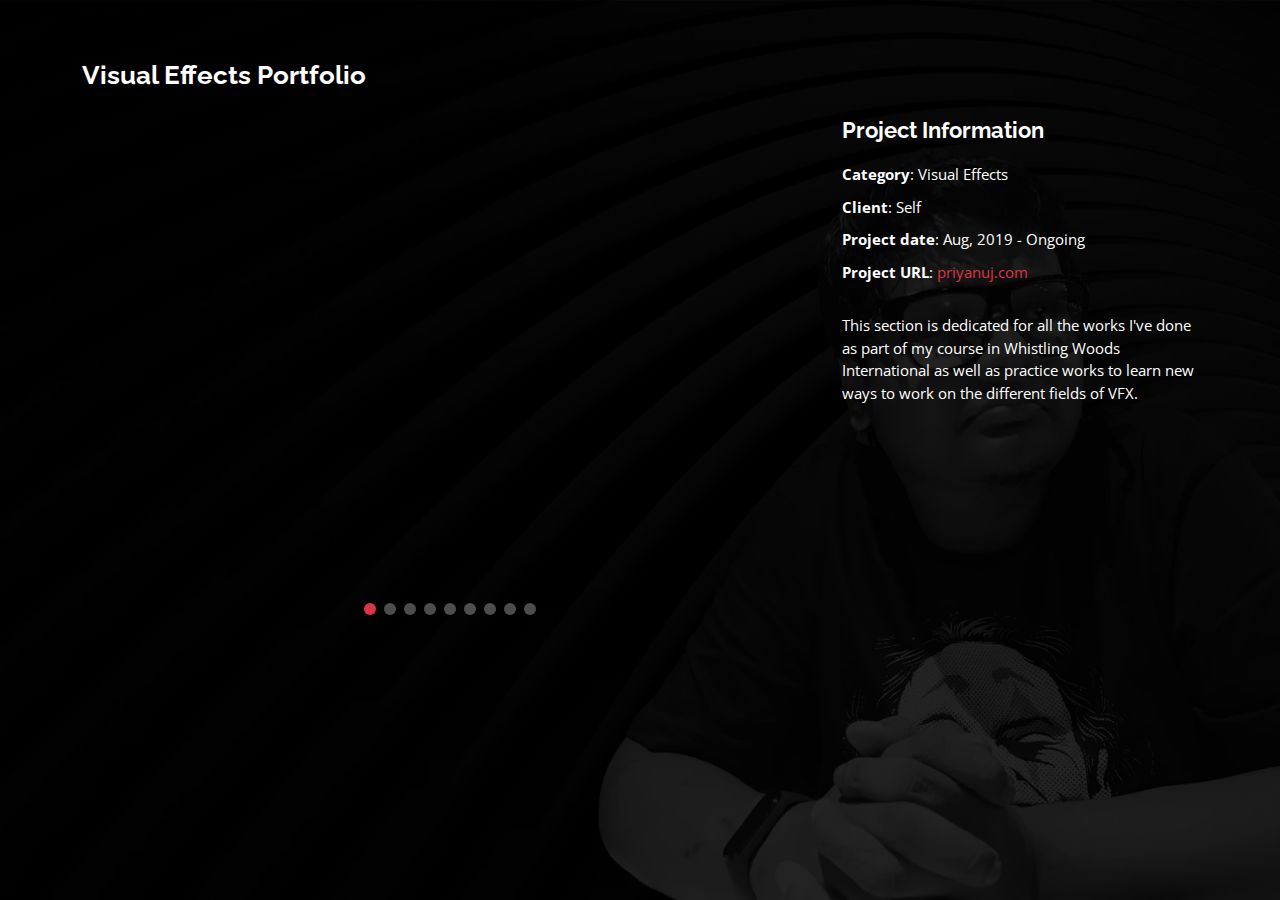
<file: portfolio-vfx.html>
<!DOCTYPE html>
<html lang="en">

<head>
    <!-- Google Tag Manager -->
    <script>
        (function(w, d, s, l, i) {
            w[l] = w[l] || [];
            w[l].push({
                'gtm.start': new Date().getTime(),
                event: 'gtm.js'
            });
            var f = d.getElementsByTagName(s)[0],
                j = d.createElement(s),
                dl = l != 'dataLayer' ? '&l=' + l : '';
            j.async = true;
            j.src =
                'https://www.googletagmanager.com/gtm.js?id=' + i + dl;
            f.parentNode.insertBefore(j, f);
        })(window, document, 'script', 'dataLayer', 'GTM-KPV267Z');
    </script>
    <!-- End Google Tag Manager -->



    <meta charset="utf-8">
    <meta content="width=device-width, initial-scale=1.0" name="viewport">

    <title>Priyanuj Dey | Portfolio</title>
    <meta content="A passionate Video Editor, VFX & GFX Artist based out of Mumbai, India. Available for freelance works!" name="description">
    <meta content="Priyanuj Dey, Portfolio, VFX, Editing, Video Editing, Motion Graphics, GFX, FX, 3D, Chroma, Freelance" name="keywords">
    <meta property="og:image" content="assets/img/favicon/ms-icon-310x310.png" />
    <meta property="og:title" content="Priyanuj Dey | Portfolio" />
    <meta property="og:description" content="A passionate Video Editor, VFX & GFX Artist based out of Mumbai, India. Available for freelance works!" />
    <meta property="og:url" content="https://priyanuj.com" />

    <!-- Favicons -->
    <!--<link href="assets/img/favicon.png" rel="icon">
<link href="assets/img/apple-touch-icon.png" rel="apple-touch-icon">-->

    <link rel="apple-touch-icon" sizes="57x57" href="assets/img/favicon/apple-icon-57x57.png">
    <link rel="apple-touch-icon" sizes="60x60" href="assets/img/favicon/apple-icon-60x60.png">
    <link rel="apple-touch-icon" sizes="72x72" href="assets/img/favicon/apple-icon-72x72.png">
    <link rel="apple-touch-icon" sizes="76x76" href="assets/img/favicon/apple-icon-76x76.png">
    <link rel="apple-touch-icon" sizes="114x114" href="assets/img/favicon/apple-icon-114x114.png">
    <link rel="apple-touch-icon" sizes="120x120" href="assets/img/favicon/apple-icon-120x120.png">
    <link rel="apple-touch-icon" sizes="144x144" href="assets/img/favicon/apple-icon-144x144.png">
    <link rel="apple-touch-icon" sizes="152x152" href="assets/img/favicon/apple-icon-152x152.png">
    <link rel="apple-touch-icon" sizes="180x180" href="assets/img/favicon/apple-icon-180x180.png">
    <link rel="icon" type="image/png" sizes="192x192" href="assets/img/favicon/android-icon-192x192.png">
    <link rel="icon" type="image/png" sizes="32x32" href="assets/img/favicon/favicon-32x32.png">
    <link rel="icon" type="image/png" sizes="96x96" href="assets/img/favicon/favicon-96x96.png">
    <link rel="icon" type="image/png" sizes="16x16" href="assets/img/favicon/favicon-16x16.png">
    <link rel="manifest" href="assets/img/favicon/manifest.json">
    <meta name="msapplication-TileColor" content="#ffffff">
    <meta name="msapplication-TileImage" content="assets/img/favicon/ms-icon-144x144.png">
    <meta name="theme-color" content="#ffffff">

    <!-- Google Fonts -->
    <link href="https://fonts.googleapis.com/css?family=Open+Sans:300,300i,400,400i,600,600i,700,700i|Raleway:300,300i,400,400i,500,500i,600,600i,700,700i|Poppins:300,300i,400,400i,500,500i,600,600i,700,700i" rel="stylesheet">

    <!-- Vendor CSS Files -->
    <link href="assets/vendor/bootstrap/css/bootstrap.min.css" rel="stylesheet">
    <link href="assets/vendor/bootstrap-icons/bootstrap-icons.css" rel="stylesheet">
    <link href="assets/vendor/boxicons/css/boxicons.min.css" rel="stylesheet">
    <link href="assets/vendor/glightbox/css/glightbox.min.css" rel="stylesheet">
    <link href="assets/vendor/remixicon/remixicon.css" rel="stylesheet">
    <link href="assets/vendor/swiper/swiper-bundle.min.css" rel="stylesheet">

    <!-- Template Main CSS File -->
    <link href="assets/css/style.css" rel="stylesheet">

</head>

<body>

    <main id="main">

        <!-- ======= Portfolio Details ======= -->
        <div id="portfolio-details" class="portfolio-details">
            <div class="container">

                <div class="row">

                    <div class="col-lg-8">
                        <h2 class="portfolio-title">Visual Effects Portfolio</h2>

                        <div class="portfolio-details-slider swiper">
                            <div class="swiper-wrapper align-items-center">

                                <div class="swiper-slide" data-swiper-autoplay="38000">
                                    <iframe width=100% height="470" src="https://www.youtube.com/embed/ZnFkr5s33CQ" frameborder="0" allow="accelerometer; autoplay; clipboard-write; encrypted-media; gyroscope; picture-in-picture" allowfullscreen></iframe>
                                </div>

                                <div class="swiper-slide" data-swiper-autoplay="4000">
                                    <iframe width=100% height="470" src="https://www.youtube.com/embed/m_5mPRiSx_0" frameborder="0" allow="accelerometer; autoplay; clipboard-write; encrypted-media; gyroscope; picture-in-picture" allowfullscreen></iframe>
                                </div>

                                <div class="swiper-slide" data-swiper-autoplay="6000">
                                    <iframe width=100% height="470" src="https://www.youtube.com/embed/dTPEC7Gm7l4" frameborder="0" allow="accelerometer; autoplay; clipboard-write; encrypted-media; gyroscope; picture-in-picture" allowfullscreen></iframe>
                                </div>

                                <div class="swiper-slide" data-swiper-autoplay="9000">
                                    <iframe width=100% height="470" src="https://www.youtube.com/embed/sVv2wdKxZgg" frameborder="0" allow="accelerometer; autoplay; clipboard-write; encrypted-media; gyroscope; picture-in-picture" allowfullscreen></iframe>
                                </div>
                                <div class="swiper-slide" data-swiper-autoplay="100000">
                                    <iframe width=100% height="470" src="https://www.youtube.com/embed/-3s1Evs_xxs" frameborder="0" allow="accelerometer; autoplay; clipboard-write; encrypted-media; gyroscope; picture-in-picture" allowfullscreen></iframe>
                                </div>
                                <div class="swiper-slide" data-swiper-autoplay="5000">
                                    <iframe width=100% height="470" src="https://www.youtube.com/embed/F0VZAvQMRNI" frameborder="0" allow="accelerometer; autoplay; clipboard-write; encrypted-media; gyroscope; picture-in-picture" allowfullscreen></iframe>
                                </div>
                                <div class="swiper-slide" data-swiper-autoplay="7000">
                                    <iframe width=100% height="470" src="https://www.youtube.com/embed/Fkj3qAuX9UI" frameborder="0" allow="accelerometer; autoplay; clipboard-write; encrypted-media; gyroscope; picture-in-picture" allowfullscreen></iframe>
                                </div>
                                <div class="swiper-slide" data-swiper-autoplay="7000">
                                    <iframe width=100% height="470" src="https://www.youtube.com/embed/t29ThXFgwH0" frameborder="0" allow="accelerometer; autoplay; clipboard-write; encrypted-media; gyroscope; picture-in-picture" allowfullscreen></iframe>
                                </div>
                                <div class="swiper-slide" data-swiper-autoplay="4000">
                                    <iframe width=100% height="470" src="https://www.youtube.com/embed/eE7G3JPKlkc" frameborder="0" allow="accelerometer; autoplay; clipboard-write; encrypted-media; gyroscope; picture-in-picture" allowfullscreen></iframe>
                                </div>

                            </div>
                            <div class="swiper-pagination"></div>
                        </div>

                    </div>

                    <div class="col-lg-4 portfolio-info">
                        <h3 style="padding-top: 12px;"> <strong>Project Information</strong> </h3>
                        <ul>
                            <li><strong>Category</strong>: Visual Effects</li>
                            <li><strong>Client</strong>: Self</li>
                            <li><strong>Project date</strong>: Aug, 2019 - Ongoing</li>
                            <li><strong>Project URL</strong>: <a href="index.html">priyanuj.com</a></li>
                        </ul>

                        <p>
                            This section is dedicated for all the works I've done as part of my course in Whistling Woods International as well as practice works to learn new ways to work on the different fields of VFX.
                        </p>
                    </div>

                </div>

            </div>
        </div>
        <!-- End Portfolio Details -->

    </main>
    <!-- End #main -->


    <!-- Vendor JS Files -->
    <script src="assets/vendor/purecounter/purecounter.js"></script>
    <script src="assets/vendor/bootstrap/js/bootstrap.bundle.min.js"></script>
    <script src="assets/vendor/glightbox/js/glightbox.min.js"></script>
    <script src="assets/vendor/isotope-layout/isotope.pkgd.min.js"></script>
    <script src="assets/vendor/swiper/swiper-bundle.min.js"></script>
    <script src="assets/vendor/waypoints/noframework.waypoints.js"></script>


    <!-- Template Main JS File -->
    <script src="assets/js/main.js"></script>

</body>

</html>
</file>
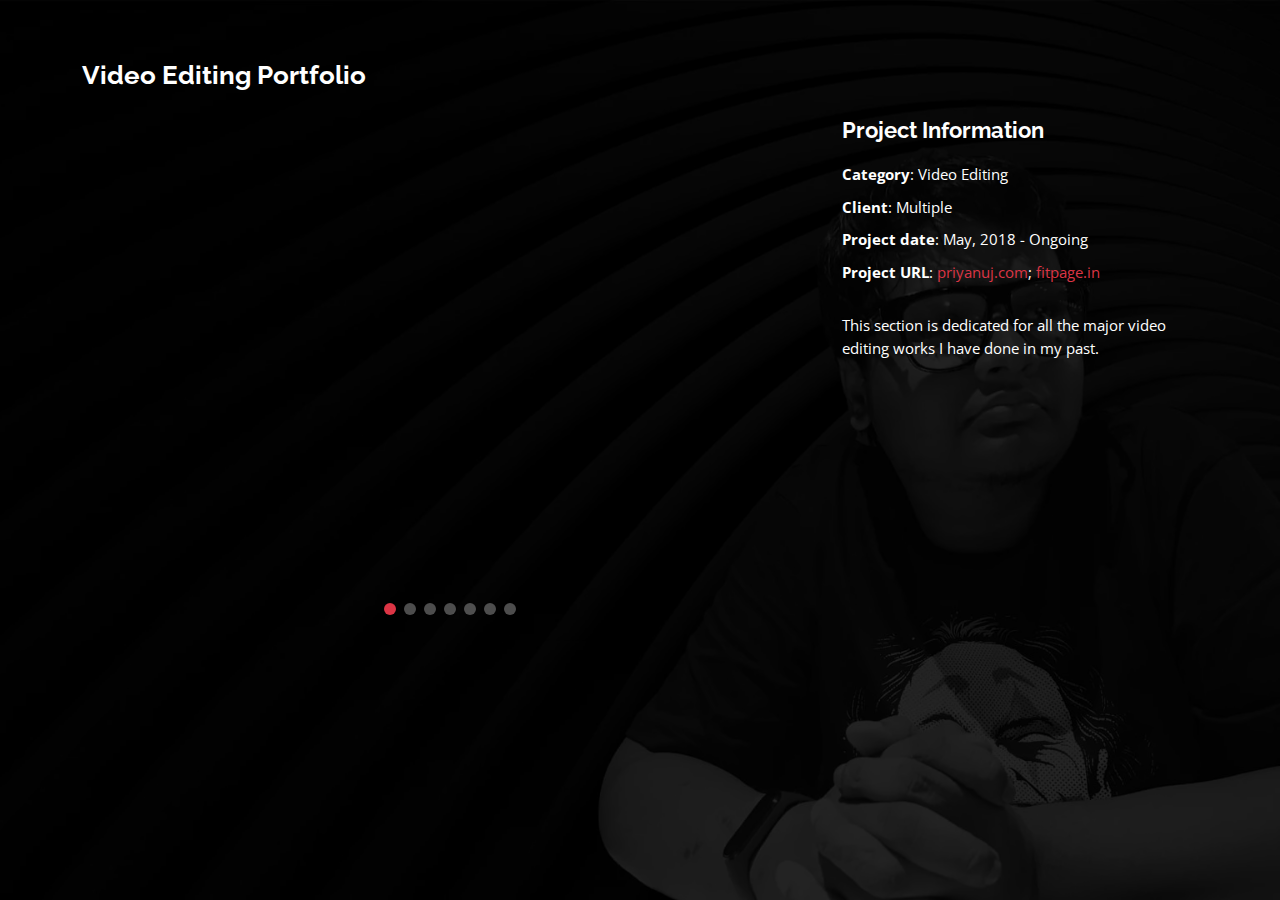
<file: portfolio-video-editing.html>
<!DOCTYPE html>
<html lang="en">

<head>
    <!-- Google Tag Manager -->
    <script>
        (function(w, d, s, l, i) {
            w[l] = w[l] || [];
            w[l].push({
                'gtm.start': new Date().getTime(),
                event: 'gtm.js'
            });
            var f = d.getElementsByTagName(s)[0],
                j = d.createElement(s),
                dl = l != 'dataLayer' ? '&l=' + l : '';
            j.async = true;
            j.src =
                'https://www.googletagmanager.com/gtm.js?id=' + i + dl;
            f.parentNode.insertBefore(j, f);
        })(window, document, 'script', 'dataLayer', 'GTM-KPV267Z');
    </script>
    <!-- End Google Tag Manager -->



    <meta charset="utf-8">
    <meta content="width=device-width, initial-scale=1.0" name="viewport">

    <title>Priyanuj Dey | Portfolio</title>
    <meta content="A passionate Video Editor, VFX & GFX Artist based out of Mumbai, India. Available for freelance works!" name="description">
    <meta content="Priyanuj Dey, Portfolio, VFX, Editing, Video Editing, Motion Graphics, GFX, FX, 3D, Chroma, Freelance" name="keywords">
    <meta property="og:image" content="assets/img/favicon/ms-icon-310x310.png" />
    <meta property="og:title" content="Priyanuj Dey | Portfolio" />
    <meta property="og:description" content="A passionate Video Editor, VFX & GFX Artist based out of Mumbai, India. Available for freelance works!" />
    <meta property="og:url" content="https://priyanuj.com" />

    <!-- Favicons -->
    <!--<link href="assets/img/favicon.png" rel="icon">
<link href="assets/img/apple-touch-icon.png" rel="apple-touch-icon">-->

    <link rel="apple-touch-icon" sizes="57x57" href="assets/img/favicon/apple-icon-57x57.png">
    <link rel="apple-touch-icon" sizes="60x60" href="assets/img/favicon/apple-icon-60x60.png">
    <link rel="apple-touch-icon" sizes="72x72" href="assets/img/favicon/apple-icon-72x72.png">
    <link rel="apple-touch-icon" sizes="76x76" href="assets/img/favicon/apple-icon-76x76.png">
    <link rel="apple-touch-icon" sizes="114x114" href="assets/img/favicon/apple-icon-114x114.png">
    <link rel="apple-touch-icon" sizes="120x120" href="assets/img/favicon/apple-icon-120x120.png">
    <link rel="apple-touch-icon" sizes="144x144" href="assets/img/favicon/apple-icon-144x144.png">
    <link rel="apple-touch-icon" sizes="152x152" href="assets/img/favicon/apple-icon-152x152.png">
    <link rel="apple-touch-icon" sizes="180x180" href="assets/img/favicon/apple-icon-180x180.png">
    <link rel="icon" type="image/png" sizes="192x192" href="assets/img/favicon/android-icon-192x192.png">
    <link rel="icon" type="image/png" sizes="32x32" href="assets/img/favicon/favicon-32x32.png">
    <link rel="icon" type="image/png" sizes="96x96" href="assets/img/favicon/favicon-96x96.png">
    <link rel="icon" type="image/png" sizes="16x16" href="assets/img/favicon/favicon-16x16.png">
    <link rel="manifest" href="assets/img/favicon/manifest.json">
    <meta name="msapplication-TileColor" content="#ffffff">
    <meta name="msapplication-TileImage" content="assets/img/favicon/ms-icon-144x144.png">
    <meta name="theme-color" content="#ffffff">

    <!-- Google Fonts -->
    <link href="https://fonts.googleapis.com/css?family=Open+Sans:300,300i,400,400i,600,600i,700,700i|Raleway:300,300i,400,400i,500,500i,600,600i,700,700i|Poppins:300,300i,400,400i,500,500i,600,600i,700,700i" rel="stylesheet">

    <!-- Vendor CSS Files -->
    <link href="assets/vendor/bootstrap/css/bootstrap.min.css" rel="stylesheet">
    <link href="assets/vendor/bootstrap-icons/bootstrap-icons.css" rel="stylesheet">
    <link href="assets/vendor/boxicons/css/boxicons.min.css" rel="stylesheet">
    <link href="assets/vendor/glightbox/css/glightbox.min.css" rel="stylesheet">
    <link href="assets/vendor/remixicon/remixicon.css" rel="stylesheet">
    <link href="assets/vendor/swiper/swiper-bundle.min.css" rel="stylesheet">

    <!-- Template Main CSS File -->
    <link href="assets/css/style.css" rel="stylesheet">

</head>

<body>

    <main id="main">

        <!-- ======= Portfolio Details ======= -->
        <div id="portfolio-details" class="portfolio-details">
            <div class="container">

                <div class="row">

                    <div class="col-lg-8">
                        <h2 class="portfolio-title">Video Editing Portfolio</h2>

                        <div class="portfolio-details-slider swiper">
                            <div class="swiper-wrapper align-items-center">

                                <div class="swiper-slide" data-swiper-autoplay="190000">
                                    <iframe width=100% height="470" src="https://www.youtube.com/embed/kMCZrJXqOnA" frameborder="0" allow="accelerometer; autoplay; clipboard-write; encrypted-media; gyroscope; picture-in-picture" allowfullscreen></iframe>
                                </div>

                                <div class="swiper-slide" data-swiper-autoplay="162000">
                                    <iframe width=100% height="470" src="https://www.youtube.com/embed/sFCAVI6nC0A" frameborder="0" allow="accelerometer; autoplay; clipboard-write; encrypted-media; gyroscope; picture-in-picture" allowfullscreen></iframe>
                                </div>

                                <div class="swiper-slide" data-swiper-autoplay="205000">
                                    <iframe width=100% height="470" src="https://www.youtube.com/embed/ngBLeUUn-H4" frameborder="0" allow="accelerometer; autoplay; clipboard-write; encrypted-media; gyroscope; picture-in-picture" allowfullscreen></iframe>
                                </div>

                                <div class="swiper-slide" data-swiper-autoplay="9000">
                                    <iframe width=100% height="470" src="https://www.youtube.com/embed/Ip1i50CBDcY" frameborder="0" allow="accelerometer; autoplay; clipboard-write; encrypted-media; gyroscope; picture-in-picture" allowfullscreen></iframe>
                                </div>

                                <div class="swiper-slide" data-swiper-autoplay="100000">
                                    <iframe width=100% height="470" src="https://www.youtube.com/embed/W9HyO9eIK_M" frameborder="0" allow="accelerometer; autoplay; clipboard-write; encrypted-media; gyroscope; picture-in-picture" allowfullscreen></iframe>
                                </div>

                                <div class="swiper-slide" data-swiper-autoplay="342000">
                                    <iframe width=100% height="470" src="https://www.youtube.com/embed/RJ-aA3FmYMc" frameborder="0" allow="accelerometer; autoplay; clipboard-write; encrypted-media; gyroscope; picture-in-picture" allowfullscreen></iframe>
                                </div>

                                <div class="swiper-slide" data-swiper-autoplay="3000">
                                    <iframe width=100% height="470" src="https://www.youtube.com/embed/xwAnmU12-wQ" frameborder="0" allow="accelerometer; autoplay; clipboard-write; encrypted-media; gyroscope; picture-in-picture" allowfullscreen></iframe>
                                </div>

                            </div>
                            <div class="swiper-pagination"></div>
                        </div>

                    </div>

                    <div class="col-lg-4 portfolio-info">
                        <h3 style="padding-top: 12px;"> <strong>Project Information</strong> </h3>
                        <ul>
                            <li><strong>Category</strong>: Video Editing</li>
                            <li><strong>Client</strong>: Multiple</li>
                            <li><strong>Project date</strong>: May, 2018 - Ongoing</li>
                            <li><strong>Project URL</strong>: <a href="index.html">priyanuj.com</a>; <a href="https://fitpage.in"> fitpage.in</a></li>
                        </ul>

                        <p>
                            This section is dedicated for all the major video editing works I have done in my past.
                        </p>
                    </div>

                </div>

            </div>
        </div>
        <!-- End Portfolio Details -->

    </main>
    <!-- End #main -->


    <!-- Vendor JS Files -->
    <script src="assets/vendor/purecounter/purecounter.js"></script>
    <script src="assets/vendor/bootstrap/js/bootstrap.bundle.min.js"></script>
    <script src="assets/vendor/glightbox/js/glightbox.min.js"></script>
    <script src="assets/vendor/isotope-layout/isotope.pkgd.min.js"></script>
    <script src="assets/vendor/swiper/swiper-bundle.min.js"></script>
    <script src="assets/vendor/waypoints/noframework.waypoints.js"></script>


    <!-- Template Main JS File -->
    <script src="assets/js/main.js"></script>

</body>

</html>
</file>
<file: assets/css/style.css>
/*--------------------------------------------------------------
# General
--------------------------------------------------------------*/

body {
    font-family: "Open Sans", sans-serif;
    background-color: #040404;
    color: #fff;
    position: relative;
    background: transparent;
}

body::before {
    content: "";
    position: fixed;
    background: #040404 url("../img/bg.webp") top right no-repeat;
    background-size: cover;
    left: 0;
    right: 0;
    top: 0;
    height: 100vh;
    z-index: -1;
}

@media (min-width: 1024px) {
    body::before {
        background-attachment: fixed;
    }
}

a {
    color: #dc3545;
    text-decoration: none;
}

a:hover {
    color: #f30017;
    text-decoration: none;
}

h1,
h2,
h3,
h4,
h5,
h6 {
    font-family: "Raleway", sans-serif;
}


/*--------------------------------------------------------------
# Header
--------------------------------------------------------------*/

#header {
    transition: ease-in-out 0.3s;
    position: relative;
    height: 100vh;
    display: flex;
    align-items: center;
    z-index: 997;
    overflow-y: auto;
}

#header * {
    transition: ease-in-out 0.3s;
}

#header h1 {
    font-size: 48px;
    margin: 0;
    padding: 0;
    line-height: 1;
    font-weight: 700;
    font-family: "Poppins", sans-serif;
}

#header h1 a,
#header h1 a:hover {
    color: #fff;
    line-height: 1;
    display: inline-block;
}

#header h2 {
    font-size: 24px;
    margin-top: 20px;
    color: rgba(255, 255, 255, 0.8);
}

#header h2 span {
    color: #FFFFFF;
    border-bottom: 2px solid #dc3545;
    padding-bottom: 0px;
}

#header img {
    padding: 0;
    margin: 0;
}

#header .social-links {
    margin-top: 40px;
    display: flex;
}

#header .social-links a {
    font-size: 16px;
    display: flex;
    justify-content: center;
    align-items: center;
    background: rgba(255, 255, 255, 0.1);
    color: #fff;
    line-height: 1;
    margin-right: 8px;
    border-radius: 50%;
    width: 40px;
    height: 40px;
}

#header .social-links a:hover {
    background: #dc3545;
}

@media (max-width: 992px) {
    #header h1 {
        font-size: 36px;
    }
    #header h2 {
        font-size: 20px;
        line-height: 30px;
    }
    #header .social-links {
        margin-top: 15px;
    }
    #header .container {
        display: flex;
        flex-direction: column;
        align-items: center;
    }
}


/* Header Top */

#header.header-top {
    height: 80px;
    position: fixed;
    left: 0;
    top: 0;
    right: 0;
    background: rgba(0, 0, 0, 0.9);
}

#header.header-top .social-links,
#header.header-top h2 {
    display: none;
}

#header.header-top h1 {
    margin-right: auto;
    font-size: 36px;
}

#header.header-top .container {
    display: flex;
    align-items: center;
}

#header.header-top .navbar {
    margin: 0;
}

@media (max-width: 768px) {
    #header.header-top {
        height: 60px;
    }
    #header.header-top h1 {
        font-size: 26px;
    }
}


/*--------------------------------------------------------------
# Navigation Menu
--------------------------------------------------------------*/


/**
* Desktop Navigation 
*/

.navbar {
    padding: 0;
    margin-top: 35px;
}

.navbar ul {
    margin: 0;
    padding: 0;
    display: flex;
    list-style: none;
    align-items: center;
}

.navbar li {
    position: relative;
}

.navbar li+li {
    margin-left: 30px;
}

.navbar a,
.navbar a:focus {
    display: flex;
    align-items: center;
    justify-content: space-between;
    padding: 0;
    font-family: "Poppins", sans-serif;
    font-size: 16px;
    font-weight: 400;
    color: rgba(255, 255, 255, 0.7);
    white-space: nowrap;
    transition: 0.3s;
}

.navbar a i,
.navbar a:focus i {
    font-size: 12px;
    line-height: 0;
    margin-left: 5px;
}

.navbar a:before {
    content: "";
    position: absolute;
    width: 0;
    height: 2px;
    bottom: -4px;
    left: 0;
    background-color: #dc3545;
    visibility: hidden;
    width: 0px;
    transition: all 0.3s ease-in-out 0s;
}

.navbar a:hover:before,
.navbar li:hover>a:before,
.navbar .active:before {
    visibility: visible;
    width: 25px;
}

.navbar a:hover,
.navbar .active,
.navbar .active:focus,
.navbar li:hover>a {
    color: #fff;
}


/**
* Mobile Navigation 
*/

.mobile-nav-toggle {
    color: #fff;
    font-size: 28px;
    cursor: pointer;
    display: none;
    line-height: 0;
    transition: 0.5s;
    position: fixed;
    right: 15px;
    top: 15px;
}

@media (max-width: 991px) {
    .mobile-nav-toggle {
        display: block;
    }
    .navbar ul {
        display: none;
    }
}

.navbar-mobile {
    position: fixed;
    overflow: hidden;
    top: 0;
    right: 0;
    left: 0;
    bottom: 0;
    background: rgba(0, 0, 0, 0.9);
    transition: 0.3s;
    z-index: 999;
    margin-top: 0;
}

.navbar-mobile .mobile-nav-toggle {
    position: absolute;
    top: 15px;
    right: 15px;
}

.navbar-mobile ul {
    display: block;
    position: absolute;
    top: 55px;
    right: 15px;
    bottom: 45px;
    left: 15px;
    padding: 10px 0;
    overflow-y: auto;
    transition: 0.3s;
    border: 2px solid rgba(255, 255, 255, 0.2);
}

.navbar-mobile li {
    padding: 12px 20px;
}

.navbar-mobile li+li {
    margin: 0;
}

.navbar-mobile a,
.navbar-mobile a:focus {
    font-size: 16px;
    position: relative;
}


/*--------------------------------------------------------------
# Sections General
--------------------------------------------------------------*/

section {
    overflow: hidden;
    position: absolute;
    width: 100%;
    top: 140px;
    bottom: 100%;
    opacity: 0;
    transition: ease-in-out 0.4s;
    z-index: 2;
}

section.section-show {
    top: 100px;
    bottom: auto;
    opacity: 1;
    padding-bottom: 45px;
}

section .container {
    background: rgba(0, 0, 0, 0.9);
    padding: 30px;
}

@media (max-width: 768px) {
    section {
        top: 120px;
    }
    section.section-show {
        top: 80px;
    }
}

.section-title h2 {
    font-size: 14px;
    font-weight: 500;
    padding: 0;
    line-height: 1px;
    margin: 0 0 20px 0;
    letter-spacing: 2px;
    text-transform: uppercase;
    color: #aaaaaa;
    font-family: "Poppins", sans-serif;
}

.section-title h2::after {
    content: "";
    width: 120px;
    height: 1px;
    display: inline-block;
    background: #dc3545;
    margin: 4px 10px;
}

.section-title p {
    margin: 0;
    margin: -15px 0 15px 0;
    font-size: 36px;
    font-weight: 700;
    text-transform: uppercase;
    font-family: "Poppins", sans-serif;
    color: #fff;
}


/*--------------------------------------------------------------
# About
--------------------------------------------------------------*/

.about-me .content h3 {
    font-weight: 700;
    font-size: 26px;
    color: #dc3545;
}

.about-me .content ul {
    list-style: none;
    padding: 0;
}

.about-me .content ul li {
    margin-bottom: 20px;
    display: flex;
    align-items: center;
}

.about-me .content ul strong {
    margin-right: 10px;
}

.about-me .content ul i {
    font-size: 16px;
    margin-right: 5px;
    color: #dc3545;
    line-height: 0;
}

.about-me .content p:last-child {
    margin-bottom: 0;
}


/*--------------------------------------------------------------
# Counts
--------------------------------------------------------------*/

.counts {
    padding: 70px 0 60px;
}

.counts .count-box {
    padding: 30px 30px 25px 30px;
    width: 100%;
    position: relative;
    text-align: center;
    background: rgba(255, 255, 255, 0.08);
}

.counts .count-box i {
    position: absolute;
    top: -25px;
    left: 50%;
    transform: translateX(-50%);
    font-size: 24px;
    background: rgba(255, 255, 255, 0.1);
    padding: 12px;
    color: #dc3545;
    border-radius: 50px;
    line-height: 0;
}

.counts .count-box span {
    font-size: 36px;
    display: block;
    font-weight: 600;
    color: #fff;
}

.counts .count-box p {
    padding: 0;
    margin: 0;
    font-family: "Raleway", sans-serif;
    font-size: 14px;
}


/*--------------------------------------------------------------
# Skills
--------------------------------------------------------------*/

.skills .progress {
    height: 60px;
    display: block;
    background: none;
    border-radius: 0;
}

.skills .progress .skill {
    padding: 10px 0;
    margin: 0;
    text-transform: uppercase;
    display: block;
    font-weight: 600;
    font-family: "Poppins", sans-serif;
    color: #fff;
}

.skills .progress .skill .val {
    float: right;
    font-style: normal;
}

.skills .progress-bar-wrap {
    background: rgba(255, 255, 255, 0.2);
}

.skills .progress-bar {
    width: 1px;
    height: 10px;
    transition: 0.9s;
    background-color: #dc3545;
}


/*--------------------------------------------------------------
# Interests
--------------------------------------------------------------*/

.interests .icon-box {
    display: flex;
    align-items: center;
    padding: 20px;
    background: rgba(255, 255, 255, 0.08);
    transition: ease-in-out 0.3s;
}

.interests .icon-box i {
    font-size: 32px;
    padding-right: 10px;
    line-height: 1;
}

.interests .icon-box h3 {
    font-weight: 700;
    margin: 0;
    padding: 0;
    line-height: 1;
    font-size: 16px;
    color: #fff;
}

.interests .icon-box:hover {
    background: rgba(255, 255, 255, 0.12);
}


/*--------------------------------------------------------------
# Testimonials
--------------------------------------------------------------*/

.testimonials .testimonials-carousel,
.testimonials .testimonials-slider {
    overflow: hidden;
}

.testimonials .testimonial-item {
    box-sizing: content-box;
    min-height: 320px;
}

.testimonials .testimonial-item .testimonial-img {
    width: 90px;
    border-radius: 50%;
    margin: -40px 0 0 40px;
    position: relative;
    z-index: 2;
    border: 6px solid rgba(255, 255, 255, 0.12);
}

.testimonials .testimonial-item h3 {
    font-size: 18px;
    font-weight: bold;
    margin: 10px 0 5px 45px;
    color: #fff;
}

.testimonials .testimonial-item h4 {
    font-size: 14px;
    color: #999;
    margin: 0 0 0 45px;
}

.testimonials .testimonial-item .quote-icon-left,
.testimonials .testimonial-item .quote-icon-right {
    color: rgba(255, 255, 255, 0.25);
    font-size: 26px;
}

.testimonials .testimonial-item .quote-icon-left {
    display: inline-block;
    left: -5px;
    position: relative;
}

.testimonials .testimonial-item .quote-icon-right {
    display: inline-block;
    right: -5px;
    position: relative;
    top: 10px;
}

.testimonials .testimonial-item p {
    font-style: italic;
    margin: 0 15px 0 15px;
    padding: 20px 20px 60px 20px;
    background: rgba(255, 255, 255, 0.1);
    position: relative;
    border-radius: 6px;
    position: relative;
    z-index: 1;
}

.testimonials .swiper-pagination {
    margin-top: 20px;
    position: relative;
}

.testimonials .swiper-pagination .swiper-pagination-bullet {
    width: 12px;
    height: 12px;
    opacity: 1;
    background-color: rgba(255, 255, 255, 0.3);
}

.testimonials .swiper-pagination .swiper-pagination-bullet-active {
    background-color: #dc3545;
}


/*--------------------------------------------------------------
# Resume
--------------------------------------------------------------*/

.resume .resume-title {
    font-size: 26px;
    font-weight: 700;
    margin-top: 20px;
    margin-bottom: 20px;
    color: #fff;
}

.resume .resume-item {
    padding: 0 0 20px 20px;
    margin-top: -2px;
    border-left: 2px solid rgba(255, 255, 255, 0.2);
    position: relative;
}

.resume .resume-item h4 {
    line-height: 18px;
    font-size: 18px;
    font-weight: 600;
    text-transform: uppercase;
    font-family: "Poppins", sans-serif;
    color: #dc3545;
    margin-bottom: 10px;
}

.resume .resume-item h5 {
    font-size: 16px;
    background: rgba(255, 255, 255, 0.15);
    padding: 5px 15px;
    display: inline-block;
    font-weight: 600;
    margin-bottom: 10px;
}

.resume .resume-item ul {
    padding-left: 20px;
}

.resume .resume-item ul li {
    padding-bottom: 10px;
}

.resume .resume-item:last-child {
    padding-bottom: 0;
}

.resume .resume-item::before {
    content: "";
    position: absolute;
    width: 16px;
    height: 16px;
    border-radius: 50px;
    left: -9px;
    top: 0;
    background: #dc3545;
    border: 2px solid #dc3545;
}


/*--------------------------------------------------------------
# Services
--------------------------------------------------------------*/

.services .icon-box {
    text-align: center;
    background: rgba(204, 204, 204, 0.1);
    padding: 80px 20px;
    transition: all ease-in-out 0.3s;
}

.services .icon-box .icon {
    margin: 0 auto;
    width: 64px;
    height: 64px;
    background: #dc3545;
    border-radius: 5px;
    transition: all 0.3s ease-out 0s;
    display: flex;
    align-items: center;
    justify-content: center;
    margin-bottom: 20px;
    transform-style: preserve-3d;
}

.services .icon-box .icon i {
    color: #fff;
    font-size: 28px;
}

.services .icon-box .icon::before {
    position: absolute;
    content: "";
    left: -8px;
    top: -8px;
    height: 100%;
    width: 100%;
    background: rgba(255, 255, 255, 0.15);
    border-radius: 5px;
    transition: all 0.3s ease-out 0s;
    transform: translateZ(-1px);
}

.services .icon-box h4 {
    font-weight: 700;
    margin-bottom: 15px;
    font-size: 24px;
}

.services .icon-box h4 a {
    color: #fff;
}

.services .icon-box p {
    line-height: 24px;
    font-size: 14px;
    margin-bottom: 0;
}

.services .icon-box:hover {
    background: #dc3545;
    border-color: #dc3545;
}

.services .icon-box:hover .icon {
    background: #fff;
}

.services .icon-box:hover .icon i {
    color: #dc3545;
}

.services .icon-box:hover .icon::before {
    background: #f30017;
}

.services .icon-box:hover h4 a,
.services .icon-box:hover p {
    color: #fff;
}


/*--------------------------------------------------------------
# Portfolio
--------------------------------------------------------------*/

.portfolio .portfolio-item {
    margin-bottom: 30px;
}

.portfolio #portfolio-flters {
    padding: 0;
    margin: 0 auto 15px auto;
    list-style: none;
    text-align: center;
    border-radius: 50px;
    padding: 2px 15px;
}

.portfolio #portfolio-flters li {
    cursor: pointer;
    display: inline-block;
    padding: 8px 16px 10px 16px;
    font-size: 16px;
    font-weight: 600;
    line-height: 1;
    text-transform: uppercase;
    color: #fff;
    background: rgba(255, 255, 255, 0.1);
    margin: 0 3px 10px 3px;
    transition: all 0.3s ease-in-out;
    border-radius: 4px;
}

.portfolio #portfolio-flters li:hover,
.portfolio #portfolio-flters li.filter-active {
    background: #dc3545;
}

.portfolio #portfolio-flters li:last-child {
    margin-right: 0;
}

.portfolio .portfolio-wrap {
    transition: 0.3s;
    position: relative;
    overflow: hidden;
    z-index: 1;
    background: rgba(0, 0, 0, 0.6);
}

.portfolio .portfolio-wrap::before {
    content: "";
    background: rgba(0, 0, 0, 0.6);
    position: absolute;
    left: 30px;
    right: 30px;
    top: 30px;
    bottom: 30px;
    transition: all ease-in-out 0.3s;
    z-index: 2;
    opacity: 0;
}

.portfolio .portfolio-wrap .portfolio-info {
    opacity: 0;
    position: absolute;
    top: 0;
    left: 0;
    right: 0;
    bottom: 0;
    text-align: center;
    z-index: 3;
    transition: all ease-in-out 0.3s;
    display: flex;
    flex-direction: column;
    justify-content: center;
    align-items: center;
}

.portfolio .portfolio-wrap .portfolio-info::before {
    display: block;
    content: "";
    width: 48px;
    height: 48px;
    position: absolute;
    top: 35px;
    left: 35px;
    border-top: 3px solid #fff;
    border-left: 3px solid #fff;
    transition: all 0.5s ease 0s;
    z-index: 9994;
}

.portfolio .portfolio-wrap .portfolio-info::after {
    display: block;
    content: "";
    width: 48px;
    height: 48px;
    position: absolute;
    bottom: 35px;
    right: 35px;
    border-bottom: 3px solid #fff;
    border-right: 3px solid #fff;
    transition: all 0.5s ease 0s;
    z-index: 9994;
}

.portfolio .portfolio-wrap .portfolio-info h4 {
    font-size: 20px;
    color: #fff;
    font-weight: 600;
}

.portfolio .portfolio-wrap .portfolio-info p {
    color: #ffffff;
    font-size: 14px;
    text-transform: uppercase;
    padding: 0;
    margin: 0;
}

.portfolio .portfolio-wrap .portfolio-links {
    text-align: center;
    z-index: 4;
}

.portfolio .portfolio-wrap .portfolio-links a {
    color: #fff;
    margin: 0 2px;
    font-size: 28px;
    display: inline-block;
    transition: 0.3s;
}

.portfolio .portfolio-wrap .portfolio-links a:hover {
    color: #f30017;
}

.portfolio .portfolio-wrap:hover::before {
    top: 0;
    left: 0;
    right: 0;
    bottom: 0;
    opacity: 1;
}

.portfolio .portfolio-wrap:hover .portfolio-info {
    opacity: 1;
}

.portfolio .portfolio-wrap:hover .portfolio-info::before {
    top: 15px;
    left: 15px;
}

.portfolio .portfolio-wrap:hover .portfolio-info::after {
    bottom: 15px;
    right: 15px;
}


/*--------------------------------------------------------------
# Portfolio Details
--------------------------------------------------------------*/

.portfolio-details {
    padding-top: 40px;
    background: rgba(0, 0, 0, 0.8);
    position: fixed;
    left: 0;
    right: 0;
    top: 0;
    bottom: 0;
    overflow-y: auto;
}

.portfolio-details .container {
    padding-top: 20px;
    padding-bottom: 40px;
}

.portfolio-details .portfolio-title {
    font-size: 26px;
    font-weight: 700;
    margin-bottom: 20px;
}

.portfolio-details .portfolio-info {
    padding-top: 45px;
}

.portfolio-details .portfolio-info h3 {
    font-size: 22px;
    font-weight: 400;
    margin-bottom: 20px;
}

.portfolio-details .portfolio-info ul {
    list-style: none;
    padding: 0;
    font-size: 15px;
}

.portfolio-details .portfolio-info ul li+li {
    margin-top: 10px;
}

.portfolio-details .portfolio-info p {
    font-size: 15px;
    padding: 15px 0 0 0;
}

@media (max-width: 992px) {
    .portfolio-details .portfolio-info {
        padding-top: 20px;
    }
}

.portfolio-details .swiper-pagination {
    margin-top: 20px;
    position: relative;
}

.portfolio-details .swiper-pagination .swiper-pagination-bullet {
    width: 12px;
    height: 12px;
    opacity: 1;
    background-color: rgba(255, 255, 255, 0.3);
}

.portfolio-details .swiper-pagination .swiper-pagination-bullet-active {
    background-color: #dc3545;
}


/*--------------------------------------------------------------
# Contact
--------------------------------------------------------------*/

.contact .info-box {
    color: #444444;
    padding: 20px;
    width: 100%;
    background: rgba(255, 255, 255, 0.08);
}

.contact .info-box i.bx {
    font-size: 24px;
    color: #dc3545;
    border-radius: 50%;
    padding: 14px;
    float: left;
    background: rgba(255, 255, 255, 0.1);
}

.contact .info-box h3 {
    font-size: 20px;
    color: rgb(255, 255, 255);
    font-weight: 700;
    margin: 10px 0 8px 68px;
}

.contact .info-box p {
    padding: 0;
    color: rgba(255, 255, 255, 0.9);
    line-height: 24px;
    font-size: 14px;
    margin: 0 0 0 68px;
}

.contact .info-box .social-links {
    margin: 5px 0 0 68px;
    display: flex;
}

.contact .info-box .social-links a {
    font-size: 18px;
    display: inline-block;
    color: rgba(255, 255, 255, 0.9);
    line-height: 1;
    margin-right: 12px;
    transition: 0.3s;
}

.contact .info-box .social-links a:hover {
    color: #dc3545;
}

.contact .php-email-form {
    padding: 30px;
    background: rgba(255, 255, 255, 0.08);
}

.contact .php-email-form .error-message {
    display: none;
    background: rgba(255, 255, 255, 0.08);
    background: #ed3c0d;
    text-align: left;
    padding: 15px;
    font-weight: 600;
}

.contact .php-email-form .error-message br+br {
    margin-top: 25px;
}

.contact .php-email-form .sent-message {
    display: none;
    background: rgba(255, 255, 255, 0.08);
    background: #dc3545;
    text-align: center;
    padding: 15px;
    font-weight: 600;
}

.contact .php-email-form .loading {
    display: none;
    background: rgba(255, 255, 255, 0.08);
    text-align: center;
    padding: 15px;
}

.contact .php-email-form .loading:before {
    content: "";
    display: inline-block;
    border-radius: 50%;
    width: 24px;
    height: 24px;
    margin: 0 10px -6px 0;
    border: 3px solid #dc3545;
    border-top-color: #eee;
    -webkit-animation: animate-loading 1s linear infinite;
    animation: animate-loading 1s linear infinite;
}

.contact .php-email-form input,
.contact .php-email-form textarea {
    border-radius: 0;
    box-shadow: none;
    font-size: 14px;
    background: rgba(255, 255, 255, 0.08);
    border: 0;
    transition: 0.3s;
    color: #fff;
}

.contact .php-email-form input:focus,
.contact .php-email-form textarea:focus {
    background-color: rgba(255, 255, 255, 0.11);
}

.contact .php-email-form input::-moz-placeholder,
.contact .php-email-form textarea::-moz-placeholder {
    color: rgba(255, 255, 255, 0.3);
    opacity: 1;
}

.contact .php-email-form input::placeholder,
.contact .php-email-form textarea::placeholder {
    color: rgba(255, 255, 255, 0.3);
    opacity: 1;
}

.contact .php-email-form input {
    padding: 10px 15px;
}

.contact .php-email-form textarea {
    padding: 12px 15px;
}

.contact .php-email-form button[type=submit] {
    background: #dc3545;
    border: 0;
    padding: 10px 30px;
    color: #fff;
    transition: 0.4s;
    border-radius: 4px;
}

.contact .php-email-form button[type=submit]:hover {
    background: #dc3545;
}

@-webkit-keyframes animate-loading {
    0% {
        transform: rotate(0deg);
    }
    100% {
        transform: rotate(360deg);
    }
}

@keyframes animate-loading {
    0% {
        transform: rotate(0deg);
    }
    100% {
        transform: rotate(360deg);
    }
}


/*--------------------------------------------------------------
# Credits
--------------------------------------------------------------*/

.credits {
    position: fixed;
    right: 0;
    left: 0;
    bottom: 0;
    padding: 15px;
    text-align: right;
    font-size: 14px;
    color: #DCDCDC;
    z-index: 999999;
    background: rgba(0, 0, 0, 0.8);
}

@media (max-width: 992px) {
    .credits {
        bottom: 26px;
        text-align: center;
        padding: 10px;
        background: rgba(0, 0, 0, 0.8);
    }
}

.credits a {
    color: #dc3545;
    transition: 0.3s;
}

.credits a:hover {
    color: #f30017;
}

.credits-social {
    position: fixed;
    right: 0;
    left: 0;
    bottom: 0;
    padding: 15px;
    text-align: left;
    font-size: 14px;
    color: #DCDCDC;
    z-index: 999999;
}

@media (max-width: 992px) {
    .credits-social {
        text-align: center;
        padding: 2.5px;
        background: rgba(0, 0, 0, 0.8);
    }
}

.credits-social a {
    color: #dc3545;
    transition: 0.3s;
}

.credits-social a:hover {
    color: #f30017;
}
</file>
<file: assets/css/style.min.css>
body {
    font-family: "Open Sans", sans-serif;
    background-color: #040404;
    color: #fff;
    position: relative;
    background: 0 0
}

body::before {
    content: "";
    position: fixed;
    background: #040404 url(../img/bg.webp) top right no-repeat;
    background-size: cover;
    left: 0;
    right: 0;
    top: 0;
    height: 100vh;
    z-index: -1
}

@media (min-width:1024px) {
    body::before {
        background-attachment: fixed
    }
}

a {
    color: #dc3545;
    text-decoration: none
}

a:hover {
    color: #f30017;
    text-decoration: none
}

h1,
h2,
h3,
h4,
h5,
h6 {
    font-family: Raleway, sans-serif
}

#header {
    transition: ease-in-out .3s;
    position: relative;
    height: 100vh;
    display: flex;
    align-items: center;
    z-index: 997;
    overflow-y: auto
}

#header * {
    transition: ease-in-out .3s
}

#header h1 {
    font-size: 48px;
    margin: 0;
    padding: 0;
    line-height: 1;
    font-weight: 700;
    font-family: Poppins, sans-serif
}

#header h1 a {
    color: rgb(255, 255, 255);
    line-height: 1;
    display: inline-block
}

#header h1 a:hover {
    color: rgb(212, 212, 212);
    line-height: 1;
    display: inline-block
}

#header h2 {
    font-size: 24px;
    margin-top: 20px;
    color: rgba(255, 255, 255, .8)
}

#header h2 span {
    color: #fff;
    border-bottom: 2px solid #dc3545;
    padding-bottom: 0
}

#header img {
    padding: 0;
    margin: 0
}

#header .social-links {
    margin-top: 40px;
    display: flex
}

#header .social-links a {
    font-size: 16px;
    display: flex;
    justify-content: center;
    align-items: center;
    background: rgba(255, 255, 255, .1);
    color: #fff;
    line-height: 1;
    margin-right: 8px;
    border-radius: 50%;
    width: 40px;
    height: 40px
}

#header .social-links a:hover {
    background: #dc3545
}

@media (max-width:992px) {
    #header h1 {
        font-size: 36px
    }
    #header h2 {
        font-size: 20px;
        line-height: 30px
    }
    #header .social-links {
        margin-top: 15px
    }
    #header .container {
        display: flex;
        flex-direction: column;
        align-items: center
    }
}

#header.header-top {
    height: 80px;
    position: fixed;
    left: 0;
    top: 0;
    right: 0;
    background: rgba(0, 0, 0, .9)
}

#header.header-top .social-links,
#header.header-top h2 {
    display: none
}

#header.header-top h1 {
    margin-right: auto;
    font-size: 36px
}

#header.header-top .container {
    display: flex;
    align-items: center
}

#header.header-top .navbar {
    margin: 0
}

@media (max-width:768px) {
    #header.header-top {
        height: 60px
    }
    #header.header-top h1 {
        font-size: 26px
    }
}

.navbar {
    padding: 0;
    margin-top: 35px
}

.navbar ul {
    margin: 0;
    padding: 0;
    display: flex;
    list-style: none;
    align-items: center
}

.navbar li {
    position: relative
}

.navbar li+li {
    margin-left: 30px
}

.navbar a,
.navbar a:focus {
    display: flex;
    align-items: center;
    justify-content: space-between;
    padding: 0;
    font-family: Poppins, sans-serif;
    font-size: 16px;
    font-weight: 400;
    color: rgba(255, 255, 255, .7);
    white-space: nowrap;
    transition: .3s
}

.navbar a i,
.navbar a:focus i {
    font-size: 12px;
    line-height: 0;
    margin-left: 5px
}

.navbar a:before {
    content: "";
    position: absolute;
    width: 0;
    height: 2px;
    bottom: -4px;
    left: 0;
    background-color: #dc3545;
    visibility: hidden;
    width: 0;
    transition: all .3s ease-in-out 0s
}

.navbar .active:before,
.navbar a:hover:before,
.navbar li:hover>a:before {
    visibility: visible;
    width: 25px
}

.navbar .active,
.navbar .active:focus,
.navbar a:hover,
.navbar li:hover>a {
    color: #fff
}

.mobile-nav-toggle {
    color: #fff;
    font-size: 28px;
    cursor: pointer;
    display: none;
    line-height: 0;
    transition: .5s;
    position: fixed;
    right: 15px;
    top: 15px
}

@media (max-width:991px) {
    .mobile-nav-toggle {
        display: block
    }
    .navbar ul {
        display: none
    }
}

.navbar-mobile {
    position: fixed;
    overflow: hidden;
    top: 0;
    right: 0;
    left: 0;
    bottom: 0;
    background: rgba(0, 0, 0, .9);
    transition: .3s;
    z-index: 999;
    margin-top: 0
}

.navbar-mobile .mobile-nav-toggle {
    position: absolute;
    top: 15px;
    right: 15px
}

.navbar-mobile ul {
    display: block;
    position: absolute;
    top: 55px;
    right: 15px;
    bottom: 45px;
    left: 15px;
    padding: 10px 0;
    overflow-y: auto;
    transition: .3s;
    border: 2px solid rgba(255, 255, 255, .2)
}

.navbar-mobile li {
    padding: 12px 20px
}

.navbar-mobile li+li {
    margin: 0
}

.navbar-mobile a,
.navbar-mobile a:focus {
    font-size: 16px;
    position: relative
}

section {
    overflow: hidden;
    position: absolute;
    width: 100%;
    top: 140px;
    bottom: 100%;
    opacity: 0;
    transition: ease-in-out .4s;
    z-index: 2
}

section.section-show {
    top: 100px;
    bottom: auto;
    opacity: 1;
    padding-bottom: 45px
}

section .container {
    background: rgba(0, 0, 0, .9);
    padding: 30px
}

@media (max-width:768px) {
    section {
        top: 120px
    }
    section.section-show {
        top: 80px
    }
}

.section-title h2 {
    font-size: 14px;
    font-weight: 500;
    padding: 0;
    line-height: 1px;
    margin: 0 0 20px 0;
    letter-spacing: 2px;
    text-transform: uppercase;
    color: #aaa;
    font-family: Poppins, sans-serif
}

.section-title h2::after {
    content: "";
    width: 120px;
    height: 1px;
    display: inline-block;
    background: #dc3545;
    margin: 4px 10px
}

.section-title p {
    margin: 0;
    margin: -15px 0 15px 0;
    font-size: 36px;
    font-weight: 700;
    text-transform: uppercase;
    font-family: Poppins, sans-serif;
    color: #fff
}

.about-me .content h3 {
    font-weight: 700;
    font-size: 26px;
    color: #dc3545
}

.about-me .content ul {
    list-style: none;
    padding: 0
}

.about-me .content ul li {
    margin-bottom: 20px;
    display: flex;
    align-items: center
}

.about-me .content ul strong {
    margin-right: 10px
}

.about-me .content ul i {
    font-size: 16px;
    margin-right: 5px;
    color: #dc3545;
    line-height: 0
}

.about-me .content p:last-child {
    margin-bottom: 0
}

.counts {
    padding: 70px 0 60px
}

.counts .count-box {
    padding: 30px 30px 25px 30px;
    width: 100%;
    position: relative;
    text-align: center;
    background: rgba(255, 255, 255, .08)
}

.counts .count-box i {
    position: absolute;
    top: -25px;
    left: 50%;
    transform: translateX(-50%);
    font-size: 24px;
    background: rgba(255, 255, 255, .1);
    padding: 12px;
    color: #dc3545;
    border-radius: 50px;
    line-height: 0
}

.counts .count-box span {
    font-size: 36px;
    display: block;
    font-weight: 600;
    color: #fff
}

.counts .count-box p {
    padding: 0;
    margin: 0;
    font-family: Raleway, sans-serif;
    font-size: 14px
}

.skills .progress {
    height: 60px;
    display: block;
    background: 0 0;
    border-radius: 0
}

.skills .progress .skill {
    padding: 10px 0;
    margin: 0;
    text-transform: uppercase;
    display: block;
    font-weight: 600;
    font-family: Poppins, sans-serif;
    color: #fff
}

.skills .progress .skill .val {
    float: right;
    font-style: normal
}

.skills .progress-bar-wrap {
    background: rgba(255, 255, 255, .2)
}

.skills .progress-bar {
    width: 1px;
    height: 10px;
    transition: .9s;
    background-color: #dc3545
}

.interests .icon-box {
    display: flex;
    align-items: center;
    padding: 20px;
    background: rgba(255, 255, 255, .08);
    transition: ease-in-out .3s
}

.interests .icon-box i {
    font-size: 32px;
    padding-right: 10px;
    line-height: 1
}

.interests .icon-box h3 {
    font-weight: 700;
    margin: 0;
    padding: 0;
    line-height: 1;
    font-size: 16px;
    color: #fff
}

.interests .icon-box:hover {
    background: rgba(255, 255, 255, .12)
}

.testimonials .testimonials-carousel,
.testimonials .testimonials-slider {
    overflow: hidden
}

.testimonials .testimonial-item {
    box-sizing: content-box;
    min-height: 320px
}

.testimonials .testimonial-item .testimonial-img {
    width: 90px;
    border-radius: 50%;
    margin: -40px 0 0 40px;
    position: relative;
    z-index: 2;
    border: 6px solid rgba(255, 255, 255, .12)
}

.testimonials .testimonial-item h3 {
    font-size: 18px;
    font-weight: 700;
    margin: 10px 0 5px 45px;
    color: #fff
}

.testimonials .testimonial-item h4 {
    font-size: 14px;
    color: #999;
    margin: 0 0 0 45px
}

.testimonials .testimonial-item .quote-icon-left,
.testimonials .testimonial-item .quote-icon-right {
    color: rgba(255, 255, 255, .25);
    font-size: 26px
}

.testimonials .testimonial-item .quote-icon-left {
    display: inline-block;
    left: -5px;
    position: relative
}

.testimonials .testimonial-item .quote-icon-right {
    display: inline-block;
    right: -5px;
    position: relative;
    top: 10px
}

.testimonials .testimonial-item p {
    font-style: italic;
    margin: 0 15px 0 15px;
    padding: 20px 20px 60px 20px;
    background: rgba(255, 255, 255, .1);
    position: relative;
    border-radius: 6px;
    position: relative;
    z-index: 1
}

.testimonials .swiper-pagination {
    margin-top: 20px;
    position: relative
}

.testimonials .swiper-pagination .swiper-pagination-bullet {
    width: 12px;
    height: 12px;
    opacity: 1;
    background-color: rgba(255, 255, 255, .3)
}

.testimonials .swiper-pagination .swiper-pagination-bullet-active {
    background-color: #dc3545
}

.resume .resume-title {
    font-size: 26px;
    font-weight: 700;
    margin-top: 20px;
    margin-bottom: 20px;
    color: #fff
}

.resume .resume-item {
    padding: 0 0 20px 20px;
    margin-top: -2px;
    border-left: 2px solid rgba(255, 255, 255, .2);
    position: relative
}

.resume .resume-item h4 {
    line-height: 18px;
    font-size: 18px;
    font-weight: 600;
    text-transform: uppercase;
    font-family: Poppins, sans-serif;
    color: #dc3545;
    margin-bottom: 10px
}

.resume .resume-item h5 {
    font-size: 16px;
    background: rgba(255, 255, 255, .15);
    padding: 5px 15px;
    display: inline-block;
    font-weight: 600;
    margin-bottom: 10px
}

.resume .resume-item ul {
    padding-left: 20px
}

.resume .resume-item ul li {
    padding-bottom: 10px
}

.resume .resume-item:last-child {
    padding-bottom: 0
}

.resume .resume-item::before {
    content: "";
    position: absolute;
    width: 16px;
    height: 16px;
    border-radius: 50px;
    left: -9px;
    top: 0;
    background: #dc3545;
    border: 2px solid #dc3545
}

.services .icon-box {
    text-align: center;
    background: rgba(204, 204, 204, .1);
    padding: 80px 20px;
    transition: all ease-in-out .3s
}

.services .icon-box .icon {
    margin: 0 auto;
    width: 64px;
    height: 64px;
    background: #dc3545;
    border-radius: 5px;
    transition: all .3s ease-out 0s;
    display: flex;
    align-items: center;
    justify-content: center;
    margin-bottom: 20px;
    transform-style: preserve-3d
}

.services .icon-box .icon i {
    color: #fff;
    font-size: 28px
}

.services .icon-box .icon::before {
    position: absolute;
    content: "";
    left: -8px;
    top: -8px;
    height: 100%;
    width: 100%;
    background: rgba(255, 255, 255, .15);
    border-radius: 5px;
    transition: all .3s ease-out 0s;
    transform: translateZ(-1px)
}

.services .icon-box h4 {
    font-weight: 700;
    margin-bottom: 15px;
    font-size: 24px
}

.services .icon-box h4 a {
    color: #fff
}

.services .icon-box p {
    line-height: 24px;
    font-size: 14px;
    margin-bottom: 0
}

.services .icon-box:hover {
    background: #dc3545;
    border-color: #dc3545
}

.services .icon-box:hover .icon {
    background: #fff
}

.services .icon-box:hover .icon i {
    color: #dc3545
}

.services .icon-box:hover .icon::before {
    background: #f30017
}

.services .icon-box:hover h4 a,
.services .icon-box:hover p {
    color: #fff
}

.portfolio .portfolio-item {
    margin-bottom: 30px
}

.portfolio #portfolio-flters {
    padding: 0;
    margin: 0 auto 15px auto;
    list-style: none;
    text-align: center;
    border-radius: 50px;
    padding: 2px 15px
}

.portfolio #portfolio-flters li {
    cursor: pointer;
    display: inline-block;
    padding: 8px 16px 10px 16px;
    font-size: 16px;
    font-weight: 600;
    line-height: 1;
    text-transform: uppercase;
    color: #fff;
    background: rgba(255, 255, 255, .1);
    margin: 0 3px 10px 3px;
    transition: all .3s ease-in-out;
    border-radius: 4px
}

.portfolio #portfolio-flters li.filter-active,
.portfolio #portfolio-flters li:hover {
    background: #dc3545
}

.portfolio #portfolio-flters li:last-child {
    margin-right: 0
}

.portfolio .portfolio-wrap {
    transition: .3s;
    position: relative;
    overflow: hidden;
    z-index: 1;
    background: rgba(0, 0, 0, .6)
}

.portfolio .portfolio-wrap::before {
    content: "";
    background: rgba(0, 0, 0, .6);
    position: absolute;
    left: 30px;
    right: 30px;
    top: 30px;
    bottom: 30px;
    transition: all ease-in-out .3s;
    z-index: 2;
    opacity: 0
}

.portfolio .portfolio-wrap .portfolio-info {
    opacity: 0;
    position: absolute;
    top: 0;
    left: 0;
    right: 0;
    bottom: 0;
    text-align: center;
    z-index: 3;
    transition: all ease-in-out .3s;
    display: flex;
    flex-direction: column;
    justify-content: center;
    align-items: center
}

.portfolio .portfolio-wrap .portfolio-info::before {
    display: block;
    content: "";
    width: 48px;
    height: 48px;
    position: absolute;
    top: 35px;
    left: 35px;
    border-top: 3px solid #fff;
    border-left: 3px solid #fff;
    transition: all .5s ease 0s;
    z-index: 9994
}

.portfolio .portfolio-wrap .portfolio-info::after {
    display: block;
    content: "";
    width: 48px;
    height: 48px;
    position: absolute;
    bottom: 35px;
    right: 35px;
    border-bottom: 3px solid #fff;
    border-right: 3px solid #fff;
    transition: all .5s ease 0s;
    z-index: 9994
}

.portfolio .portfolio-wrap .portfolio-info h4 {
    font-size: 20px;
    color: #fff;
    font-weight: 600
}

.portfolio .portfolio-wrap .portfolio-info p {
    color: #fff;
    font-size: 14px;
    text-transform: uppercase;
    padding: 0;
    margin: 0
}

.portfolio .portfolio-wrap .portfolio-links {
    text-align: center;
    z-index: 4
}

.portfolio .portfolio-wrap .portfolio-links a {
    color: #fff;
    margin: 0 2px;
    font-size: 28px;
    display: inline-block;
    transition: .3s
}

.portfolio .portfolio-wrap .portfolio-links a:hover {
    color: #f30017
}

.portfolio .portfolio-wrap:hover::before {
    top: 0;
    left: 0;
    right: 0;
    bottom: 0;
    opacity: 1
}

.portfolio .portfolio-wrap:hover .portfolio-info {
    opacity: 1
}

.portfolio .portfolio-wrap:hover .portfolio-info::before {
    top: 15px;
    left: 15px
}

.portfolio .portfolio-wrap:hover .portfolio-info::after {
    bottom: 15px;
    right: 15px
}

.portfolio-details {
    padding-top: 40px;
    background: rgba(0, 0, 0, .8);
    position: fixed;
    left: 0;
    right: 0;
    top: 0;
    bottom: 0;
    overflow-y: auto
}

.portfolio-details .container {
    padding-top: 20px;
    padding-bottom: 40px
}

.portfolio-details .portfolio-title {
    font-size: 26px;
    font-weight: 700;
    margin-bottom: 20px
}

.portfolio-details .portfolio-info {
    padding-top: 45px
}

.portfolio-details .portfolio-info h3 {
    font-size: 22px;
    font-weight: 400;
    margin-bottom: 20px
}

.portfolio-details .portfolio-info ul {
    list-style: none;
    padding: 0;
    font-size: 15px
}

.portfolio-details .portfolio-info ul li+li {
    margin-top: 10px
}

.portfolio-details .portfolio-info p {
    font-size: 15px;
    padding: 15px 0 0 0
}

@media (max-width:992px) {
    .portfolio-details .portfolio-info {
        padding-top: 20px
    }
}

.portfolio-details .swiper-pagination {
    margin-top: 20px;
    position: relative
}

.portfolio-details .swiper-pagination .swiper-pagination-bullet {
    width: 12px;
    height: 12px;
    opacity: 1;
    background-color: rgba(255, 255, 255, .3)
}

.portfolio-details .swiper-pagination .swiper-pagination-bullet-active {
    background-color: #dc3545
}

.contact .info-box {
    color: #444;
    padding: 20px;
    width: 100%;
    background: rgba(255, 255, 255, .08)
}

.contact .info-box i.bx {
    font-size: 24px;
    color: #dc3545;
    border-radius: 50%;
    padding: 14px;
    float: left;
    background: rgba(255, 255, 255, .1)
}

.contact .info-box h3 {
    font-size: 20px;
    color: #fff;
    font-weight: 700;
    margin: 10px 0 8px 68px
}

.contact .info-box p {
    padding: 0;
    color: rgba(255, 255, 255, .9);
    line-height: 24px;
    font-size: 14px;
    margin: 0 0 0 68px
}

.contact .info-box .social-links {
    margin: 5px 0 0 68px;
    display: flex
}

.contact .info-box .social-links a {
    font-size: 18px;
    display: inline-block;
    color: rgba(255, 255, 255, .9);
    line-height: 1;
    margin-right: 12px;
    transition: .3s
}

.contact .info-box .social-links a:hover {
    color: #dc3545
}

.contact .php-email-form {
    padding: 30px;
    background: rgba(255, 255, 255, .08)
}

.contact .php-email-form .error-message {
    display: none;
    background: rgba(255, 255, 255, .08);
    background: #ed3c0d;
    text-align: left;
    padding: 15px;
    font-weight: 600
}

.contact .php-email-form .error-message br+br {
    margin-top: 25px
}

.contact .php-email-form .sent-message {
    display: none;
    background: rgba(255, 255, 255, .08);
    background: #dc3545;
    text-align: center;
    padding: 15px;
    font-weight: 600
}

.contact .php-email-form .loading {
    display: none;
    background: rgba(255, 255, 255, .08);
    text-align: center;
    padding: 15px
}

.contact .php-email-form .loading:before {
    content: "";
    display: inline-block;
    border-radius: 50%;
    width: 24px;
    height: 24px;
    margin: 0 10px -6px 0;
    border: 3px solid #dc3545;
    border-top-color: #eee;
    -webkit-animation: animate-loading 1s linear infinite;
    animation: animate-loading 1s linear infinite
}

.contact .php-email-form input,
.contact .php-email-form textarea {
    border-radius: 0;
    box-shadow: none;
    font-size: 14px;
    background: rgba(255, 255, 255, .08);
    border: 0;
    transition: .3s;
    color: #fff
}

.contact .php-email-form input:focus,
.contact .php-email-form textarea:focus {
    background-color: rgba(255, 255, 255, .11)
}

.contact .php-email-form input::-moz-placeholder,
.contact .php-email-form textarea::-moz-placeholder {
    color: rgba(255, 255, 255, .3);
    opacity: 1
}

.contact .php-email-form input::placeholder,
.contact .php-email-form textarea::placeholder {
    color: rgba(255, 255, 255, .3);
    opacity: 1
}

.contact .php-email-form input {
    padding: 10px 15px
}

.contact .php-email-form textarea {
    padding: 12px 15px
}

.contact .php-email-form button[type=submit] {
    background: #dc3545;
    border: 0;
    padding: 10px 30px;
    color: #fff;
    transition: .4s;
    border-radius: 4px
}

.contact .php-email-form button[type=submit]:hover {
    background: #dc3545
}

@-webkit-keyframes animate-loading {
    0% {
        transform: rotate(0)
    }
    100% {
        transform: rotate(360deg)
    }
}

@keyframes animate-loading {
    0% {
        transform: rotate(0)
    }
    100% {
        transform: rotate(360deg)
    }
}

.credits {
    position: fixed;
    right: 0;
    left: 0;
    bottom: 0;
    padding: 15px;
    text-align: right;
    font-size: 14px;
    color: #dcdcdc;
    z-index: 999999;
    background: rgba(0, 0, 0, .8)
}

@media (max-width:992px) {
    .credits {
        text-align: center;
        padding: 10px;
        background: rgba(0, 0, 0, .8)
    }
}

.credits a {
    color: #dc3545;
    transition: .3s
}

.credits a:hover {
    color: #f30017
}

.social_small a {
    font-size: 16px;
    display: inline-flex;
    justify-content: center;
    align-items: center;
    background: rgba(255, 255, 255, .1);
    color: #fff;
    line-height: 1;
    margin-right: 8px;
    border-radius: 50%;
    width: 40px;
    height: 40px
}

.social_small a:hover {
    background: #dc3545
}
</file>
